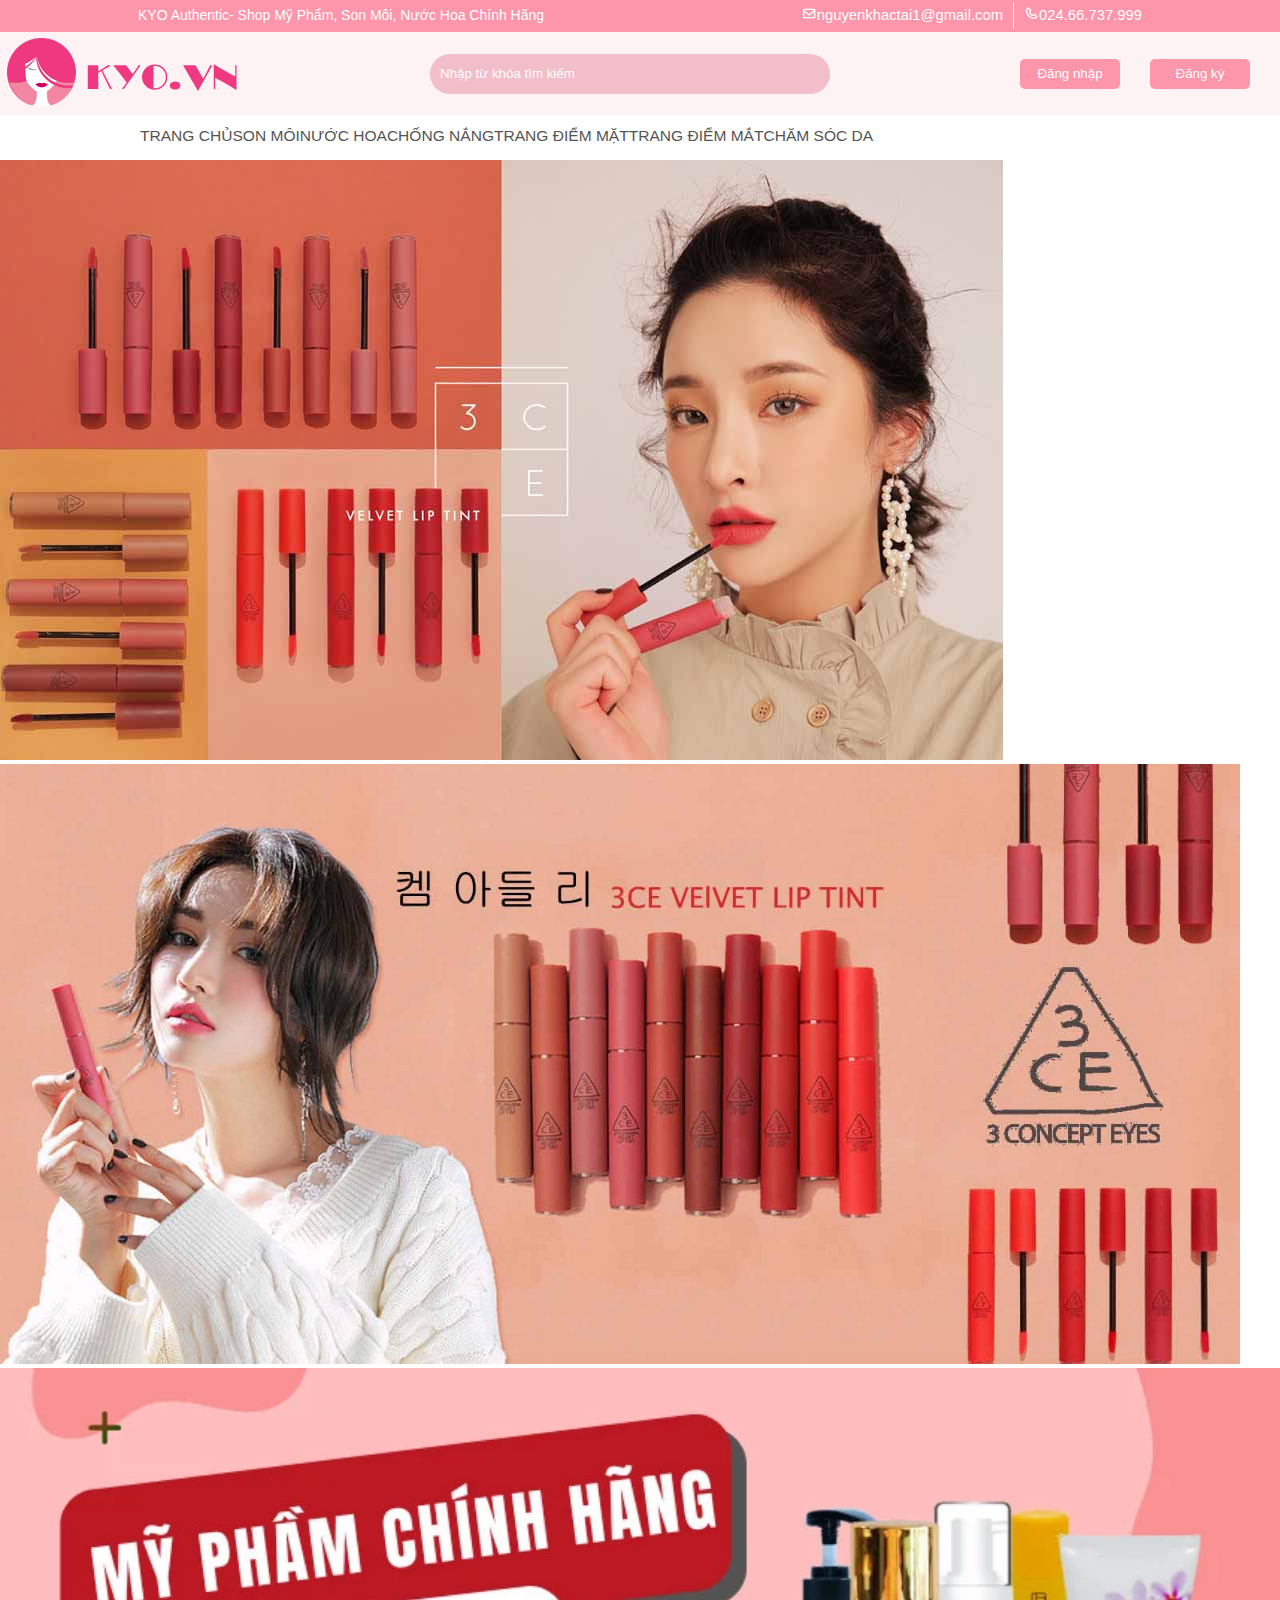
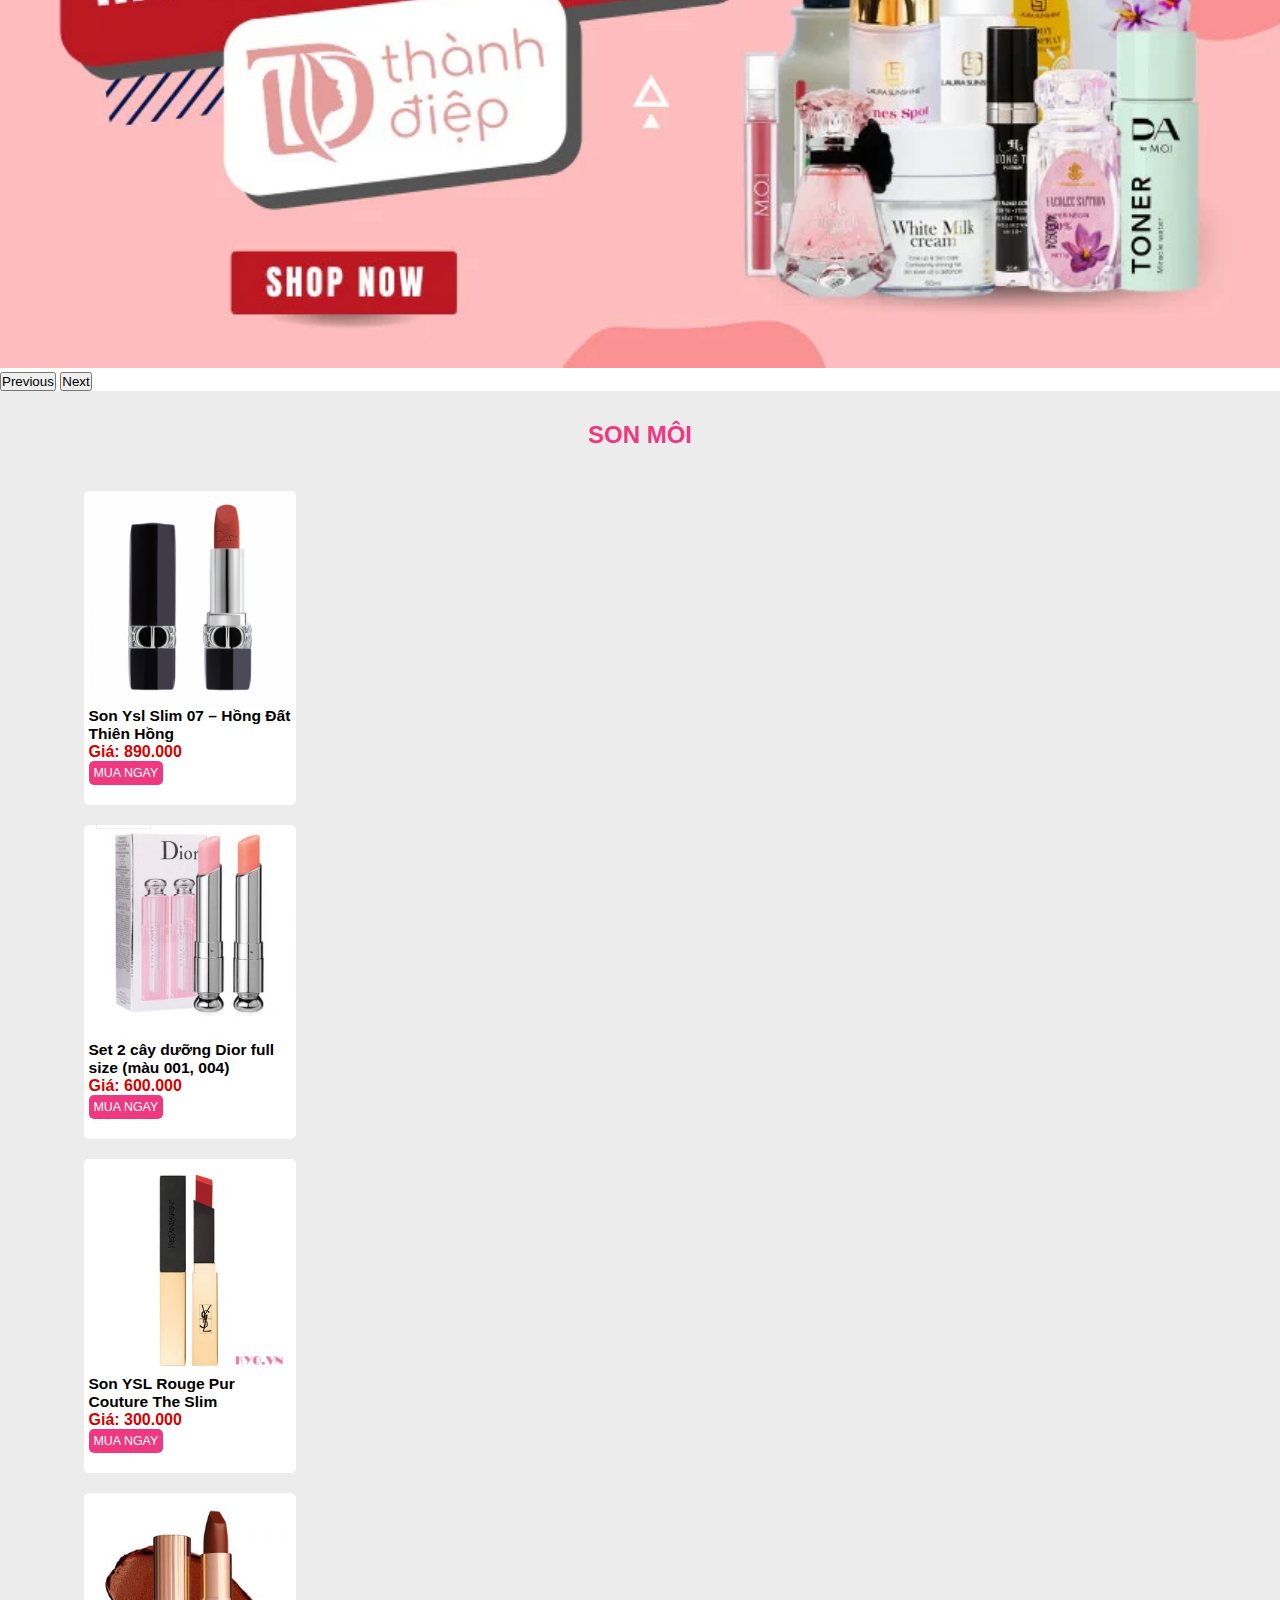
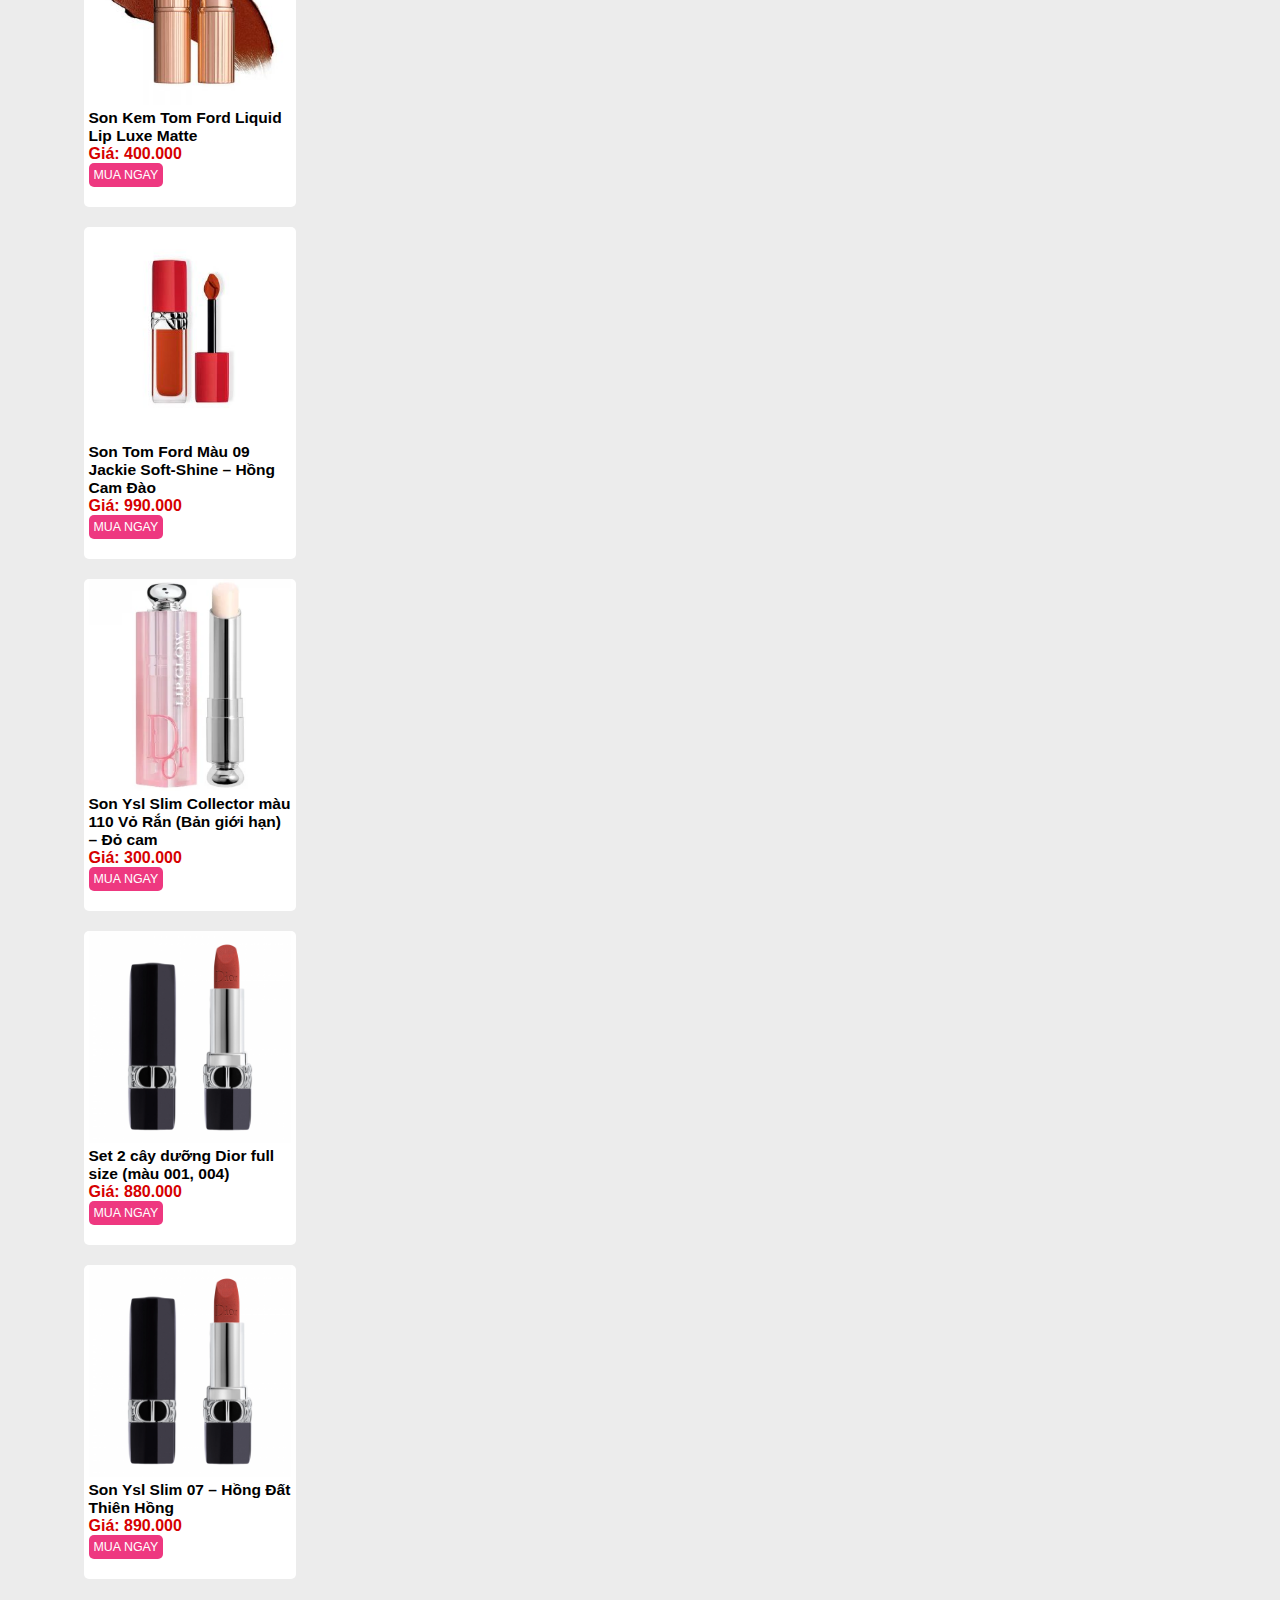
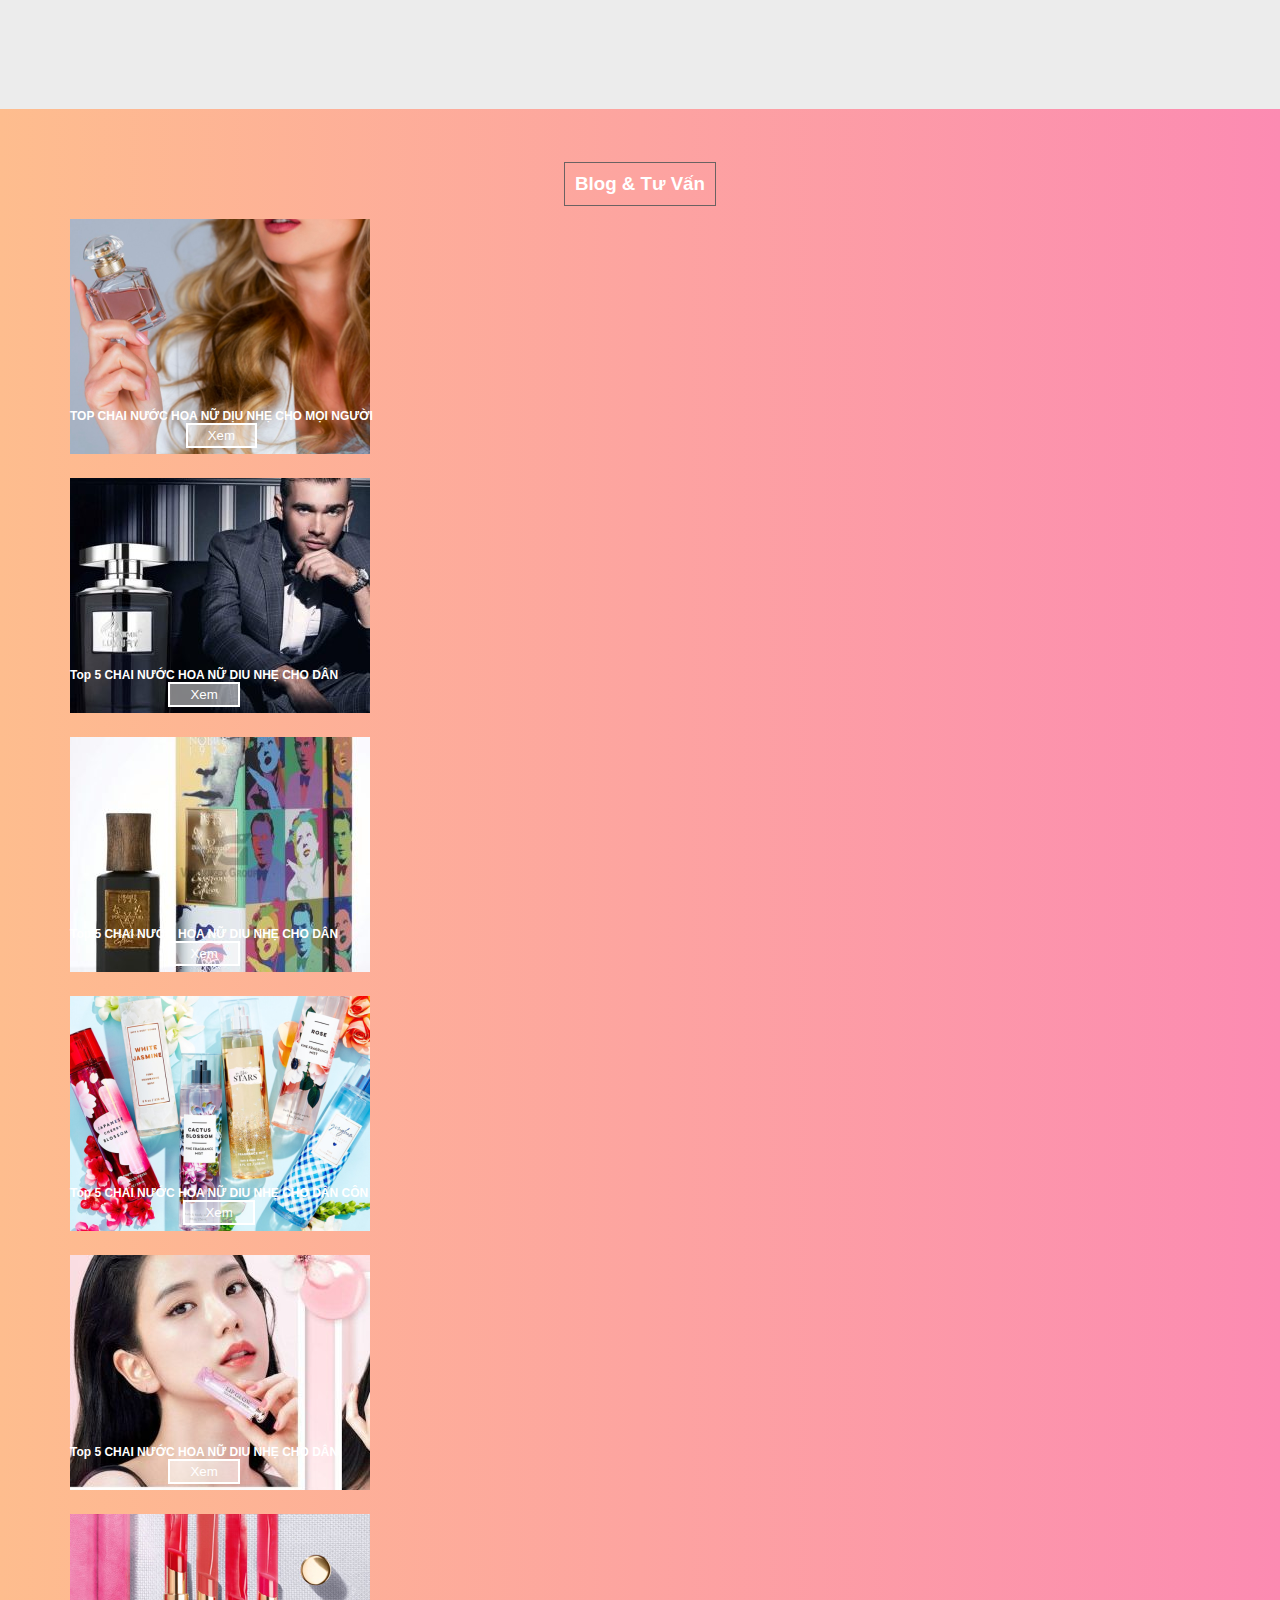
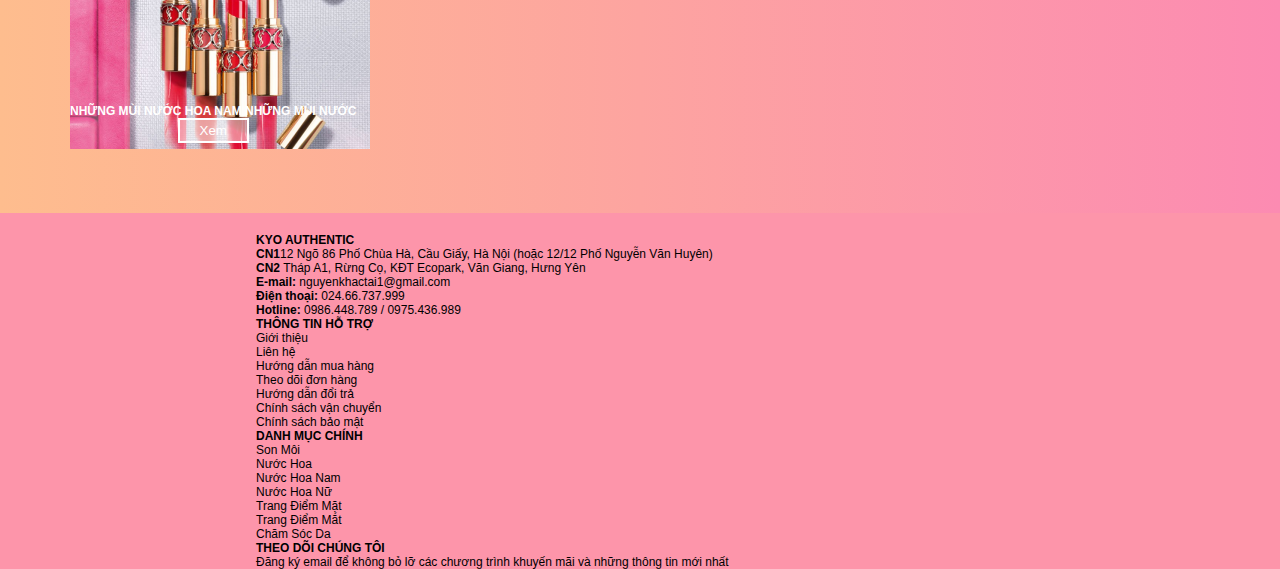
<file: index.html>
<!DOCTYPE html>
<html lang="en">
  <head>
    <meta charset="UTF-8" />
    <meta name="viewport" content="width=device-width, initial-scale=1.0" />
    <title>Home</title>
    <link
      href="https://cdn.jsdelivr.net/npm/bootstrap@5.3.0/dist/css/bootstrap.min.css"
      rel="stylesheet"
      integrity="sha384-9ndCyUaIbzAi2FUVXJi0CjmCapSmO7SnpJef0486qhLnuZ2cdeRhO02iuK6FUUVM"
      crossorigin="anonymous"
    />
    <script
      src="https://cdn.jsdelivr.net/npm/bootstrap@5.3.0/dist/js/bootstrap.bundle.min.js"
      integrity="sha384-geWF76RCwLtnZ8qwWowPQNguL3RmwHVBC9FhGdlKrxdiJJigb/j/68SIy3Te4Bkz"
      crossorigin="anonymous"
    ></script>
    <link
      rel="stylesheet"
      href="https://cdnjs.cloudflare.com/ajax/libs/font-awesome/6.4.0/css/all.min.css"
      integrity="sha512-iecdLmaskl7CVkqkXNQ/ZH/XLlvWZOJyj7Yy7tcenmpD1ypASozpmT/E0iPtmFIB46ZmdtAc9eNBvH0H/ZpiBw=="
      crossorigin="anonymous"
      referrerpolicy="no-referrer"
    />

    <link
      href="https://unpkg.com/boxicons@2.1.4/css/boxicons.min.css"
      rel="stylesheet"
    />
    <link rel="stylesheet" href="css/main.css" />
  </head>
  <body>
    <div class="wapper">
      <header class="header">
        <!-- top -->
        <div class="header-moving">
          <div class="header-wrapper-top">
            <div class="header-top">
              <div class="header-top__left">
                <p>KYO Authentic- Shop Mỹ Phẩm, Son Môi, Nước Hoa Chính Hãng</p>
              </div>
              <div class="header-top__right">
                <ul class="header-contact">
                  <li class="header-contact__email">
                    <a href="#">
                      <i class="bx bx-envelope"></i
                      ><span>nguyenkhactai1@gmail.com</span>
                    </a>
                  </li>
                  <li class="header-contact__phone">
                    <a href="#"
                      ><i class="bx bx-phone"></i><span>024.66.737.999</span></a
                    >
                  </li>
                </ul>
              </div>
            </div>
          </div>
          <!-- main -->
          <div class="header-wapper-main">
            <div class="container">
              <div class="header-main__left">
                <a href="/index.html"><img src="img/logo-kyo.png" alt="" /></a>
              </div>

              <div class="header-main__mid">
                <div class="input-search">
                  <input
                    type="text"
                    id="search-value"
                    placeholder="Nhập từ khóa tìm kiếm"
                  />
                  <i class="fa-solid fa-magnifying-glass fa-xl"></i>
                </div>
              </div>
              <div class="header-main__right">
                <div class="user-account">
                  <div class="account-username">
                    <a href="./html/profile-user.html"><p id="username"></p></a>
                  </div>

                  <div class="cart">
                    <a href="./html/cart.html"
                      ><i
                        class="bx bx-cart"
                        style="color: #fd95aa; font-size: 35px"
                      ></i
                    ></a>
                  </div>

                  <button class="login">
                    <a href="html/login.html">Đăng nhập</a>
                  </button>
                  <button class="register">
                    <a href="html/signup.html" id="signup">Đăng ký</a>
                  </button>
                  <div class="user-management">
                    <a href="./html/user-management.html"
                      ><i class="management fa-solid fa-house fa-xl"></i
                    ></a>
                  </div>
                  <div class="logout">
                    <a href=""
                      ><i
                        class="logout-user fa-solid fa-right-from-bracket fa-xl"
                      ></i
                    ></a>
                  </div>
                </div>
              </div>
            </div>
          </div>
          <!-- bottom -->
          <div class="header-wapper-bottom">
            <div class="header-bottom">
              <div class="container">
                <ul class="navbar">
                  <li>
                    <a href="/index.html"
                      ><i class="fa-solid fa-house"></i
                      ><span>TRANG CHỦ</span></a
                    >
                  </li>
                  <li><a href="#lipstick">SON MÔI</a></li>
                  <li><a href="#perfume">NƯỚC HOA</a></li>
                  <li><a href="#sunscreen">CHỐNG NẮNG</a></li>
                  <li><a href="#facemakeup">TRANG ĐIỂM MẶT</a></li>
                  <li><a href="#eyemakeup">TRANG ĐIỂM MẮT</a></li>
                  <li><a href="#skincare">CHĂM SÓC DA</a></li>
                </ul>
              </div>
            </div>
          </div>
        </div>
      </header>
      <main id="main">
        <!-- slider -->
        <section id="slider">
          <div class="slider">
            <div
              id="carouselExampleInterval"
              class="carousel slide"
              data-bs-ride="carousel"
            >
              <div class="carousel-inner">
                <div class="carousel-item active" data-bs-interval="1000">
                  <img src="img/slider-1.jpg" class="d-block w-100" alt="..." />
                </div>
                <div class="carousel-item" data-bs-interval="2000">
                  <img src="img/slider-2.jpg" class="d-block w-100" alt="..." />
                </div>
                <div class="carousel-item">
                  <img
                    src="img/slider-3.webp"
                    class="d-block w-100"
                    alt="..."
                  />
                </div>
              </div>
              <button
                class="carousel-control-prev"
                type="button"
                data-bs-target="#carouselExampleInterval"
                data-bs-slide="prev"
              >
                <span
                  class="carousel-control-prev-icon"
                  aria-hidden="true"
                ></span>
                <span class="visually-hidden">Previous</span>
              </button>
              <button
                class="carousel-control-next"
                type="button"
                data-bs-target="#carouselExampleInterval"
                data-bs-slide="next"
              >
                <span
                  class="carousel-control-next-icon"
                  aria-hidden="true"
                ></span>
                <span class="visually-hidden">Next</span>
              </button>
            </div>
          </div>
        </section>
        <!-- section son moi -->
        <div class="gap"></div>
        <section id="featured-products">
          <div class="section-content">
            <div class="section-main">
              <h2 class="product-title">
                <span id="lip">SON MÔI</span>
              </h2>
              <div class="content">
                <div class="container text-center">
                  <div class="row" id="products">
                    <div class="col-12 col-md-3">
                      <div class="product">
                        <div class="product-item">
                          <div class="product-top">
                            <a href="">
                              <img src="img/son-1.png" />
                            </a>
                          </div>
                          <div class="product-bot">
                            <div class="product-name">
                              Son Ysl Slim 07 – Hồng Đất Thiên Hồng
                            </div>
                            <div class="product-price">
                              <span>Giá: 890.000</span>
                            </div>
                            <button class="add-to-cart-button">
                              <a href="./html/cart.html">Mua ngay</a>
                            </button>
                          </div>
                        </div>
                      </div>
                    </div>
                    <div class="col-12 col-md-3">
                      <div class="product">
                        <div class="product-item">
                          <div class="product-top">
                            <a href="">
                              <img src="img/son-2.jpg" />
                            </a>
                          </div>
                          <div class="product-bot">
                            <div class="product-name">
                              Set 2 cây dưỡng Dior full size (màu 001, 004)
                            </div>
                            <div class="product-price">
                              <span>Giá: 600.000</span>
                            </div>
                            <button class="add-to-cart-button">Mua ngay</button>
                          </div>
                        </div>
                      </div>
                    </div>
                    <div class="col-12 col-md-3">
                      <div class="product">
                        <div class="product-item">
                          <div class="product-top">
                            <a href="">
                              <img src="img/son-3.jpg" />
                            </a>
                          </div>
                          <div class="product-bot">
                            <div class="product-name">
                              Son YSL Rouge Pur Couture The Slim
                            </div>
                            <div class="product-price">
                              <span>Giá: 300.000</span>
                            </div>
                            <button class="add-to-cart-button">Mua ngay</button>
                          </div>
                        </div>
                      </div>
                    </div>
                    <div class="col-12 col-md-3">
                      <div class="product">
                        <div class="product-item">
                          <div class="product-top">
                            <a href="">
                              <img src="img/son-5.jpeg" />
                            </a>
                          </div>
                          <div class="product-bot">
                            <div class="product-name">
                              Son Kem Tom Ford Liquid Lip Luxe Matte
                            </div>
                            <div class="product-price">
                              <span>Giá: 400.000</span>
                            </div>
                            <button class="add-to-cart-button">Mua ngay</button>
                          </div>
                        </div>
                      </div>
                    </div>
                    <div class="col-12 col-md-3">
                      <div class="product">
                        <div class="product-item">
                          <div class="product-top">
                            <a href="">
                              <img src="img/son-6.jpg" />
                            </a>
                          </div>
                          <div class="product-bot">
                            <div class="product-name">
                              Son Tom Ford Màu 09 Jackie Soft-Shine – Hồng Cam
                              Đào
                            </div>
                            <div class="product-price">
                              <span>Giá: 990.000</span>
                            </div>
                            <button class="add-to-cart-button">Mua ngay</button>
                          </div>
                        </div>
                      </div>
                    </div>
                    <div class="col-12 col-md-3">
                      <div class="product">
                        <div class="product-item">
                          <div class="product-top">
                            <a href="">
                              <img src="img/son-7.webp" />
                            </a>
                          </div>
                          <div class="product-bot">
                            <div class="product-name">
                              Son Ysl Slim Collector màu 110 Vỏ Rắn (Bản giới
                              hạn) – Đỏ cam
                            </div>
                            <div class="product-price">
                              <span>Giá: 300.000</span>
                            </div>
                            <button class="add-to-cart-button">Mua ngay</button>
                          </div>
                        </div>
                      </div>
                    </div>
                    <div class="col-12 col-md-3">
                      <div class="product">
                        <div class="product-item">
                          <div class="product-top">
                            <a href="">
                              <img src="img/son-1.png" />
                            </a>
                          </div>
                          <div class="product-bot">
                            <div class="product-name">
                              Set 2 cây dưỡng Dior full size (màu 001, 004)
                            </div>
                            <div class="product-price">
                              <span>Giá: 880.000</span>
                            </div>
                            <button class="add-to-cart-button">Mua ngay</button>
                          </div>
                        </div>
                      </div>
                    </div>
                    <div class="col-12 col-md-3">
                      <div class="product">
                        <div class="product-item">
                          <div class="product-top">
                            <a href="">
                              <img src="img/son-1.png" />
                            </a>
                          </div>
                          <div class="product-bot">
                            <div class="product-name">
                              Son Ysl Slim 07 – Hồng Đất Thiên Hồng
                            </div>
                            <div class="product-price">
                              <span>Giá: 890.000</span>
                            </div>
                            <button class="add-to-cart-button">Mua ngay</button>
                          </div>
                        </div>
                      </div>
                    </div>
                  </div>
                </div>
              </div>
            </div>
          </div>
        </section>
        <div class="gap"></div>
        <!-- section nuoc hoa -->
        <!-- <section>
          <div class="section-content">
            <div class="section-main">
              <h2 class="product-title">
                <span id="perfume">NƯỚC HOA</span>
              </h2>
              <div class="content">
                <div class="container text-center">
                  <div class="row" id="products" class="product-perfum">
                    <div class="col-12 col-md-3">
                      <div class="product">
                        <div class="product-item">
                          <div class="product-top">
                            <a href="">
                              <img src="img/son-1.png" />
                            </a>
                          </div>
                          <div class="product-bot">
                            <div class="product-name">
                              Son Ysl Slim 07 – Hồng Đất Thiên Hồng
                            </div>
                            <div class="product-price">
                              <span>Giá: 890.000</span>
                            </div>
                            <button class="add-to-cart-button">Mua ngay</button>
                          </div>
                        </div>
                      </div>
                    </div>
                    <div class="col-12 col-md-3">
                      <div class="product">
                        <div class="product-item">
                          <div class="product-top">
                            <a href="">
                              <img src="img/son-2.jpg" />
                            </a>
                          </div>
                          <div class="product-bot">
                            <div class="product-name">
                              Set 2 cây dưỡng Dior full size (màu 001, 004)
                            </div>
                            <div class="product-price">
                              <span>Giá: 600.000</span>
                            </div>
                            <button class="add-to-cart-button">Mua ngay</button>
                          </div>
                        </div>
                      </div>
                    </div>
                    <div class="col-12 col-md-3">
                      <div class="product">
                        <div class="product-item">
                          <div class="product-top">
                            <a href="">
                              <img src="img/son-3.jpg" />
                            </a>
                          </div>
                          <div class="product-bot">
                            <div class="product-name">
                              Son YSL Rouge Pur Couture The Slim
                            </div>
                            <div class="product-price">
                              <span>Giá: 300.000</span>
                            </div>
                            <button class="add-to-cart-button">Mua ngay</button>
                          </div>
                        </div>
                      </div>
                    </div>
                    <div class="col-12 col-md-3">
                      <div class="product">
                        <div class="product-item">
                          <div class="product-top">
                            <a href="">
                              <img src="img/son-5.jpeg" />
                            </a>
                          </div>
                          <div class="product-bot">
                            <div class="product-name">
                              Son Kem Tom Ford Liquid Lip Luxe Matte
                            </div>
                            <div class="product-price">
                              <span>Giá: 400.000</span>
                            </div>
                            <button class="add-to-cart-button">Mua ngay</button>
                          </div>
                        </div>
                      </div>
                    </div>
                    <div class="col-12 col-md-3">
                      <div class="product">
                        <div class="product-item">
                          <div class="product-top">
                            <a href="">
                              <img src="img/son-6.jpg" />
                            </a>
                          </div>
                          <div class="product-bot">
                            <div class="product-name">
                              Son Tom Ford Màu 09 Jackie Soft-Shine – Hồng Cam
                              Đào
                            </div>
                            <div class="product-price">
                              <span>Giá: 990.000</span>
                            </div>
                            <button class="add-to-cart-button">Mua ngay</button>
                          </div>
                        </div>
                      </div>
                    </div>
                    <div class="col-12 col-md-3">
                      <div class="product">
                        <div class="product-item">
                          <div class="product-top">
                            <a href="">
                              <img src="img/son-7.webp" />
                            </a>
                          </div>
                          <div class="product-bot">
                            <div class="product-name">
                              Son Ysl Slim Collector màu 110 Vỏ Rắn (Bản giới
                              hạn) – Đỏ cam
                            </div>
                            <div class="product-price">
                              <span>Giá: 300.000</span>
                            </div>
                            <button class="add-to-cart-button">Mua ngay</button>
                          </div>
                        </div>
                      </div>
                    </div>
                    <div class="col-12 col-md-3">
                      <div class="product">
                        <div class="product-item">
                          <div class="product-top">
                            <a href="">
                              <img src="img/son-1.png" />
                            </a>
                          </div>
                          <div class="product-bot">
                            <div class="product-name">
                              Set 2 cây dưỡng Dior full size (màu 001, 004)
                            </div>
                            <div class="product-price">
                              <span>Giá: 880.000</span>
                            </div>
                            <button class="add-to-cart-button">Mua ngay</button>
                          </div>
                        </div>
                      </div>
                    </div>
                    <div class="col-12 col-md-3">
                      <div class="product">
                        <div class="product-item">
                          <div class="product-top">
                            <a href="">
                              <img src="img/son-1.png" />
                            </a>
                          </div>
                          <div class="product-bot">
                            <div class="product-name">
                              Son Ysl Slim 07 – Hồng Đất Thiên Hồng
                            </div>
                            <div class="product-price">
                              <span>Giá: 890.000</span>
                            </div>
                            <button class="add-to-cart-button">Mua ngay</button>
                          </div>
                        </div>
                      </div>
                    </div>
                  </div>
                </div>
              </div>
            </div>
          </div>
        </section> -->
        <div class="gap"></div>
        <!-- sunscreen -->
        <!-- <section>
          <div class="section-content">
            <div class="section-main">
              <h2 class="product-title">
                <span id="sunscreen">KEM CHỐNG NẮNG</span>
              </h2>
              <div class="content">
                <div class="container text-center">
                  <div class="row" id="products">
                    <div class="col-12 col-md-3">
                      <div class="product">
                        <div class="product-item">
                          <div class="product-top">
                            <a href="">
                              <img src="img/son-1.png" />
                            </a>
                          </div>
                          <div class="product-bot">
                            <div class="product-name">
                              Son Ysl Slim 07 – Hồng Đất Thiên Hồng
                            </div>
                            <div class="product-price">
                              <span>Giá: 890.000</span>
                            </div>
                            <button class="add-to-cart-button">Mua ngay</button>
                          </div>
                        </div>
                      </div>
                    </div>
                    <div class="col-12 col-md-3">
                      <div class="product">
                        <div class="product-item">
                          <div class="product-top">
                            <a href="">
                              <img src="img/son-2.jpg" />
                            </a>
                          </div>
                          <div class="product-bot">
                            <div class="product-name">
                              Set 2 cây dưỡng Dior full size (màu 001, 004)
                            </div>
                            <div class="product-price">
                              <span>Giá: 600.000</span>
                            </div>
                            <button class="add-to-cart-button">Mua ngay</button>
                          </div>
                        </div>
                      </div>
                    </div>
                    <div class="col-12 col-md-3">
                      <div class="product">
                        <div class="product-item">
                          <div class="product-top">
                            <a href="">
                              <img src="img/son-3.jpg" />
                            </a>
                          </div>
                          <div class="product-bot">
                            <div class="product-name">
                              Son YSL Rouge Pur Couture The Slim
                            </div>
                            <div class="product-price">
                              <span>Giá: 300.000</span>
                            </div>
                            <button class="add-to-cart-button">Mua ngay</button>
                          </div>
                        </div>
                      </div>
                    </div>
                    <div class="col-12 col-md-3">
                      <div class="product">
                        <div class="product-item">
                          <div class="product-top">
                            <a href="">
                              <img src="img/son-5.jpeg" />
                            </a>
                          </div>
                          <div class="product-bot">
                            <div class="product-name">
                              Son Kem Tom Ford Liquid Lip Luxe Matte
                            </div>
                            <div class="product-price">
                              <span>Giá: 400.000</span>
                            </div>
                            <button class="add-to-cart-button">Mua ngay</button>
                          </div>
                        </div>
                      </div>
                    </div>
                    <div class="col-12 col-md-3">
                      <div class="product">
                        <div class="product-item">
                          <div class="product-top">
                            <a href="">
                              <img src="img/son-6.jpg" />
                            </a>
                          </div>
                          <div class="product-bot">
                            <div class="product-name">
                              Son Tom Ford Màu 09 Jackie Soft-Shine – Hồng Cam
                              Đào
                            </div>
                            <div class="product-price">
                              <span>Giá: 990.000</span>
                            </div>
                            <button class="add-to-cart-button">Mua ngay</button>
                          </div>
                        </div>
                      </div>
                    </div>
                    <div class="col-12 col-md-3">
                      <div class="product">
                        <div class="product-item">
                          <div class="product-top">
                            <a href="">
                              <img src="img/son-7.webp" />
                            </a>
                          </div>
                          <div class="product-bot">
                            <div class="product-name">
                              Son Ysl Slim Collector màu 110 Vỏ Rắn (Bản giới
                              hạn) – Đỏ cam
                            </div>
                            <div class="product-price">
                              <span>Giá: 300.000</span>
                            </div>
                            <button class="add-to-cart-button">Mua ngay</button>
                          </div>
                        </div>
                      </div>
                    </div>
                    <div class="col-12 col-md-3">
                      <div class="product">
                        <div class="product-item">
                          <div class="product-top">
                            <a href="">
                              <img src="img/son-1.png" />
                            </a>
                          </div>
                          <div class="product-bot">
                            <div class="product-name">
                              Set 2 cây dưỡng Dior full size (màu 001, 004)
                            </div>
                            <div class="product-price">
                              <span>Giá: 880.000</span>
                            </div>
                            <button class="add-to-cart-button">Mua ngay</button>
                          </div>
                        </div>
                      </div>
                    </div>
                    <div class="col-12 col-md-3">
                      <div class="product">
                        <div class="product-item">
                          <div class="product-top">
                            <a href="">
                              <img src="img/son-1.png" />
                            </a>
                          </div>
                          <div class="product-bot">
                            <div class="product-name">
                              Son Ysl Slim 07 – Hồng Đất Thiên Hồng
                            </div>
                            <div class="product-price">
                              <span>Giá: 890.000</span>
                            </div>
                            <button class="add-to-cart-button">Mua ngay</button>
                          </div>
                        </div>
                      </div>
                    </div>
                  </div>
                </div>
              </div>
            </div>
          </div>
        </section> -->
        <div class="gap"></div>
        <!-- face-makeup -->
        <!-- <section>
          <div class="section-content">
            <div class="section-main">
              <h2 class="product-title">
                <span id="face-makeup">TRANG ĐIỂM MẶT</span>
              </h2>
              <div class="content">
                <div class="container text-center">
                  <div class="row" id="products">
                    <div class="col-12 col-md-3">
                      <div class="product">
                        <div class="product-item">
                          <div class="product-top">
                            <a href="">
                              <img src="img/son-1.png" />
                            </a>
                          </div>
                          <div class="product-bot">
                            <div class="product-name">
                              Son Ysl Slim 07 – Hồng Đất Thiên Hồng
                            </div>
                            <div class="product-price">
                              <span>Giá: 890.000</span>
                            </div>
                            <button class="add-to-cart-button">Mua ngay</button>
                          </div>
                        </div>
                      </div>
                    </div>
                    <div class="col-12 col-md-3">
                      <div class="product">
                        <div class="product-item">
                          <div class="product-top">
                            <a href="">
                              <img src="img/son-2.jpg" />
                            </a>
                          </div>
                          <div class="product-bot">
                            <div class="product-name">
                              Set 2 cây dưỡng Dior full size (màu 001, 004)
                            </div>
                            <div class="product-price">
                              <span>Giá: 600.000</span>
                            </div>
                            <button class="add-to-cart-button">Mua ngay</button>
                          </div>
                        </div>
                      </div>
                    </div>
                    <div class="col-12 col-md-3">
                      <div class="product">
                        <div class="product-item">
                          <div class="product-top">
                            <a href="">
                              <img src="img/son-3.jpg" />
                            </a>
                          </div>
                          <div class="product-bot">
                            <div class="product-name">
                              Son YSL Rouge Pur Couture The Slim
                            </div>
                            <div class="product-price">
                              <span>Giá: 300.000</span>
                            </div>
                            <button class="add-to-cart-button">Mua ngay</button>
                          </div>
                        </div>
                      </div>
                    </div>
                    <div class="col-12 col-md-3">
                      <div class="product">
                        <div class="product-item">
                          <div class="product-top">
                            <a href="">
                              <img src="img/son-5.jpeg" />
                            </a>
                          </div>
                          <div class="product-bot">
                            <div class="product-name">
                              Son Kem Tom Ford Liquid Lip Luxe Matte
                            </div>
                            <div class="product-price">
                              <span>Giá: 400.000</span>
                            </div>
                            <button class="add-to-cart-button">Mua ngay</button>
                          </div>
                        </div>
                      </div>
                    </div>
                    <div class="col-12 col-md-3">
                      <div class="product">
                        <div class="product-item">
                          <div class="product-top">
                            <a href="">
                              <img src="img/son-6.jpg" />
                            </a>
                          </div>
                          <div class="product-bot">
                            <div class="product-name">
                              Son Tom Ford Màu 09 Jackie Soft-Shine – Hồng Cam
                              Đào
                            </div>
                            <div class="product-price">
                              <span>Giá: 990.000</span>
                            </div>
                            <button class="add-to-cart-button">Mua ngay</button>
                          </div>
                        </div>
                      </div>
                    </div>
                    <div class="col-12 col-md-3">
                      <div class="product">
                        <div class="product-item">
                          <div class="product-top">
                            <a href="">
                              <img src="img/son-7.webp" />
                            </a>
                          </div>
                          <div class="product-bot">
                            <div class="product-name">
                              Son Ysl Slim Collector màu 110 Vỏ Rắn (Bản giới
                              hạn) – Đỏ cam
                            </div>
                            <div class="product-price">
                              <span>Giá: 300.000</span>
                            </div>
                            <button class="add-to-cart-button">Mua ngay</button>
                          </div>
                        </div>
                      </div>
                    </div>
                    <div class="col-12 col-md-3">
                      <div class="product">
                        <div class="product-item">
                          <div class="product-top">
                            <a href="">
                              <img src="img/son-1.png" />
                            </a>
                          </div>
                          <div class="product-bot">
                            <div class="product-name">
                              Set 2 cây dưỡng Dior full size (màu 001, 004)
                            </div>
                            <div class="product-price">
                              <span>Giá: 880.000</span>
                            </div>
                            <button class="add-to-cart-button">Mua ngay</button>
                          </div>
                        </div>
                      </div>
                    </div>
                    <div class="col-12 col-md-3">
                      <div class="product">
                        <div class="product-item">
                          <div class="product-top">
                            <a href="">
                              <img src="img/son-1.png" />
                            </a>
                          </div>
                          <div class="product-bot">
                            <div class="product-name">
                              Son Ysl Slim 07 – Hồng Đất Thiên Hồng
                            </div>
                            <div class="product-price">
                              <span>Giá: 890.000</span>
                            </div>
                            <button class="add-to-cart-button">Mua ngay</button>
                          </div>
                        </div>
                      </div>
                    </div>
                  </div>
                </div>
              </div>
            </div>
          </div>
        </section> -->
        <div class="gap"></div>
        <!-- eye-makeup -->
        <!-- <section>
          <div class="section-content">
            <div class="section-main">
              <h2 class="product-title">
                <span id="eye-makeup">TRANG ĐIỂM MẮT</span>
              </h2>
              <div class="content">
                <div class="container text-center">
                  <div class="row" id="products">
                    <div class="col-12 col-md-3">
                      <div class="product">
                        <div class="product-item">
                          <div class="product-top">
                            <a href="">
                              <img src="img/son-1.png" />
                            </a>
                          </div>
                          <div class="product-bot">
                            <div class="product-name">
                              Son Ysl Slim 07 – Hồng Đất Thiên Hồng
                            </div>
                            <div class="product-price">
                              <span>Giá: 890.000</span>
                            </div>
                            <button class="add-to-cart-button">Mua ngay</button>
                          </div>
                        </div>
                      </div>
                    </div>
                    <div class="col-12 col-md-3">
                      <div class="product">
                        <div class="product-item">
                          <div class="product-top">
                            <a href="">
                              <img src="img/son-2.jpg" />
                            </a>
                          </div>
                          <div class="product-bot">
                            <div class="product-name">
                              Set 2 cây dưỡng Dior full size (màu 001, 004)
                            </div>
                            <div class="product-price">
                              <span>Giá: 600.000</span>
                            </div>
                            <button class="add-to-cart-button">Mua ngay</button>
                          </div>
                        </div>
                      </div>
                    </div>
                    <div class="col-12 col-md-3">
                      <div class="product">
                        <div class="product-item">
                          <div class="product-top">
                            <a href="">
                              <img src="img/son-3.jpg" />
                            </a>
                          </div>
                          <div class="product-bot">
                            <div class="product-name">
                              Son YSL Rouge Pur Couture The Slim
                            </div>
                            <div class="product-price">
                              <span>Giá: 300.000</span>
                            </div>
                            <button class="add-to-cart-button">Mua ngay</button>
                          </div>
                        </div>
                      </div>
                    </div>
                    <div class="col-12 col-md-3">
                      <div class="product">
                        <div class="product-item">
                          <div class="product-top">
                            <a href="">
                              <img src="img/son-5.jpeg" />
                            </a>
                          </div>
                          <div class="product-bot">
                            <div class="product-name">
                              Son Kem Tom Ford Liquid Lip Luxe Matte
                            </div>
                            <div class="product-price">
                              <span>Giá: 400.000</span>
                            </div>
                            <button class="add-to-cart-button">Mua ngay</button>
                          </div>
                        </div>
                      </div>
                    </div>
                    <div class="col-12 col-md-3">
                      <div class="product">
                        <div class="product-item">
                          <div class="product-top">
                            <a href="">
                              <img src="img/son-6.jpg" />
                            </a>
                          </div>
                          <div class="product-bot">
                            <div class="product-name">
                              Son Tom Ford Màu 09 Jackie Soft-Shine – Hồng Cam
                              Đào
                            </div>
                            <div class="product-price">
                              <span>Giá: 990.000</span>
                            </div>
                            <button class="add-to-cart-button">Mua ngay</button>
                          </div>
                        </div>
                      </div>
                    </div>
                    <div class="col-12 col-md-3">
                      <div class="product">
                        <div class="product-item">
                          <div class="product-top">
                            <a href="">
                              <img src="img/son-7.webp" />
                            </a>
                          </div>
                          <div class="product-bot">
                            <div class="product-name">
                              Son Ysl Slim Collector màu 110 Vỏ Rắn (Bản giới
                              hạn) – Đỏ cam
                            </div>
                            <div class="product-price">
                              <span>Giá: 300.000</span>
                            </div>
                            <button class="add-to-cart-button">Mua ngay</button>
                          </div>
                        </div>
                      </div>
                    </div>
                    <div class="col-12 col-md-3">
                      <div class="product">
                        <div class="product-item">
                          <div class="product-top">
                            <a href="">
                              <img src="img/son-1.png" />
                            </a>
                          </div>
                          <div class="product-bot">
                            <div class="product-name">
                              Set 2 cây dưỡng Dior full size (màu 001, 004)
                            </div>
                            <div class="product-price">
                              <span>Giá: 880.000</span>
                            </div>
                            <button class="add-to-cart-button">Mua ngay</button>
                          </div>
                        </div>
                      </div>
                    </div>
                    <div class="col-12 col-md-3">
                      <div class="product">
                        <div class="product-item">
                          <div class="product-top">
                            <a href="">
                              <img src="img/son-1.png" />
                            </a>
                          </div>
                          <div class="product-bot">
                            <div class="product-name">
                              Son Ysl Slim 07 – Hồng Đất Thiên Hồng
                            </div>
                            <div class="product-price">
                              <span>Giá: 890.000</span>
                            </div>
                            <button class="add-to-cart-button">Mua ngay</button>
                          </div>
                        </div>
                      </div>
                    </div>
                  </div>
                </div>
              </div>
            </div>
          </div>
        </section> -->
        <!-- <section>
          <div class="section-content">
            <div class="section-main">
              <h2 class="product-title">
                <span id="skincare">CHĂM SÓC DA</span>
              </h2>
              <div class="content">
                <div class="container text-center">
                  <div class="row" id="products">
                    <div class="col-12 col-md-3">
                      <div class="product">
                        <div class="product-item">
                          <div class="product-top">
                            <a href="">
                              <img src="img/son-1.png" />
                            </a>
                          </div>
                          <div class="product-bot">
                            <div class="product-name">
                              Son Ysl Slim 07 – Hồng Đất Thiên Hồng
                            </div>
                            <div class="product-price">
                              <span>Giá: 890.000</span>
                            </div>
                            <button class="add-to-cart-button">Mua ngay</button>
                          </div>
                        </div>
                      </div>
                    </div>
                    <div class="col-12 col-md-3">
                      <div class="product">
                        <div class="product-item">
                          <div class="product-top">
                            <a href="">
                              <img src="img/son-2.jpg" />
                            </a>
                          </div>
                          <div class="product-bot">
                            <div class="product-name">
                              Set 2 cây dưỡng Dior full size (màu 001, 004)
                            </div>
                            <div class="product-price">
                              <span>Giá: 600.000</span>
                            </div>
                            <button class="add-to-cart-button">Mua ngay</button>
                          </div>
                        </div>
                      </div>
                    </div>
                    <div class="col-12 col-md-3">
                      <div class="product">
                        <div class="product-item">
                          <div class="product-top">
                            <a href="">
                              <img src="img/son-3.jpg" />
                            </a>
                          </div>
                          <div class="product-bot">
                            <div class="product-name">
                              Son YSL Rouge Pur Couture The Slim
                            </div>
                            <div class="product-price">
                              <span>Giá: 300.000</span>
                            </div>
                            <button class="add-to-cart-button">Mua ngay</button>
                          </div>
                        </div>
                      </div>
                    </div>
                    <div class="col-12 col-md-3">
                      <div class="product">
                        <div class="product-item">
                          <div class="product-top">
                            <a href="">
                              <img src="img/son-5.jpeg" />
                            </a>
                          </div>
                          <div class="product-bot">
                            <div class="product-name">
                              Son Kem Tom Ford Liquid Lip Luxe Matte
                            </div>
                            <div class="product-price">
                              <span>Giá: 400.000</span>
                            </div>
                            <button class="add-to-cart-button">Mua ngay</button>
                          </div>
                        </div>
                      </div>
                    </div>
                    <div class="col-12 col-md-3">
                      <div class="product">
                        <div class="product-item">
                          <div class="product-top">
                            <a href="">
                              <img src="img/son-6.jpg" />
                            </a>
                          </div>
                          <div class="product-bot">
                            <div class="product-name">
                              Son Tom Ford Màu 09 Jackie Soft-Shine – Hồng Cam
                              Đào
                            </div>
                            <div class="product-price">
                              <span>Giá: 990.000</span>
                            </div>
                            <button class="add-to-cart-button">Mua ngay</button>
                          </div>
                        </div>
                      </div>
                    </div>
                    <div class="col-12 col-md-3">
                      <div class="product">
                        <div class="product-item">
                          <div class="product-top">
                            <a href="">
                              <img src="img/son-7.webp" />
                            </a>
                          </div>
                          <div class="product-bot">
                            <div class="product-name">
                              Son Ysl Slim Collector màu 110 Vỏ Rắn (Bản giới
                              hạn) – Đỏ cam
                            </div>
                            <div class="product-price">
                              <span>Giá: 300.000</span>
                            </div>
                            <button class="add-to-cart-button">Mua ngay</button>
                          </div>
                        </div>
                      </div>
                    </div>
                    <div class="col-12 col-md-3">
                      <div class="product">
                        <div class="product-item">
                          <div class="product-top">
                            <a href="">
                              <img src="img/son-1.png" />
                            </a>
                          </div>
                          <div class="product-bot">
                            <div class="product-name">
                              Set 2 cây dưỡng Dior full size (màu 001, 004)
                            </div>
                            <div class="product-price">
                              <span>Giá: 880.000</span>
                            </div>
                            <button class="add-to-cart-button">Mua ngay</button>
                          </div>
                        </div>
                      </div>
                    </div>
                    <div class="col-12 col-md-3">
                      <div class="product">
                        <div class="product-item">
                          <div class="product-top">
                            <a href="">
                              <img src="img/son-1.png" />
                            </a>
                          </div>
                          <div class="product-bot">
                            <div class="product-name">
                              Son Ysl Slim 07 – Hồng Đất Thiên Hồng
                            </div>
                            <div class="product-price">
                              <span>Giá: 890.000</span>
                            </div>
                            <button class="add-to-cart-button">Mua ngay</button>
                          </div>
                        </div>
                      </div>
                    </div>
                  </div>
                </div>
              </div>
            </div>
          </div>
        </section> -->
        <section id="section-blog">
          <div class="blog">
            <div class="blog-content">
              <div class="title">
                <h3 class="title-content">
                  <span>Blog & Tư Vấn</span>
                </h3>
              </div>

              <div class="blog-main">
                <div class="row">
                  <div class="col-md-4">
                    <div class="img-blog">
                      <img src="img/blog1.png" alt="" />
                      <div class="img-blog__content">
                        <p>TOP CHAI NƯỚC HOA NỮ DỊU NHẸ CHO MỌI NGƯỜI</p>
                        <button>Xem</button>
                      </div>
                    </div>
                  </div>
                  <div class="col-md-4">
                    <div class="img-blog">
                      <img src="img/blog-2.jpg" alt="" />
                      <div class="img-blog__content">
                        <p>Top 5 CHAI NƯỚC HOA NỮ DIU NHẸ CHO DÂN</p>
                        <button>Xem</button>
                      </div>
                    </div>
                  </div>
                  <div class="col-md-4">
                    <div class="img-blog">
                      <img src="img/blog-3.jpg" alt="" />
                      <div class="img-blog__content">
                        <p>Top 5 CHAI NƯỚC HOA NỮ DIU NHẸ CHO DÂN</p>
                        <button>Xem</button>
                      </div>
                    </div>
                  </div>
                  <div class="col-md-4">
                    <div class="img-blog">
                      <img src="img/blog-4.png" alt="" />
                      <div class="img-blog__content">
                        <p>Top 5 CHAI NƯỚC HOA NỮ DIU NHẸ CHO DÂN CÔN</p>
                        <button>Xem</button>
                      </div>
                    </div>
                  </div>
                  <div class="col-md-4">
                    <div class="img-blog">
                      <img src="img/blog-5.jpg" alt="" />
                      <div class="img-blog__content">
                        <p>Top 5 CHAI NƯỚC HOA NỮ DIU NHẸ CHO DÂN</p>
                        <button>Xem</button>
                      </div>
                    </div>
                  </div>
                  <div class="col-md-4">
                    <div class="img-blog">
                      <img src="img/blog-6.png" alt="" />
                      <div class="img-blog__content">
                        <p>NHỮNG MÙI NƯỚC HOA NAM NHỮNG MÙI NƯỚC</p>
                        <button>Xem</button>
                      </div>
                    </div>
                  </div>
                </div>
              </div>
            </div>
          </div>
        </section>
      </main>
    </div>

    <footer id="footer">
      <div class="gap-footer"></div>
      <div class="row row-mall">
        <div class="col medium-3 small-12 large-3">
          <div class="col-inner">
            <p><strong>KYO AUTHENTIC</strong></p>
            <div class="text-footer">
              <p>
                <strong>CN1</strong
                ><span
                  >12 Ngõ 86 Phố Chùa Hà, Cầu Giấy, Hà Nội (hoặc 12/12 Phố
                  Nguyễn Văn Huyên)</span
                >
              </p>
              <p>
                <strong>CN2</strong
                ><span>
                  Tháp A1, Rừng Cọ, KĐT Ecopark, Văn Giang, Hưng Yên</span
                >
              </p>

              <p>
                <strong>E-mail: </strong><span>nguyenkhactai1@gmail.com</span>
              </p>
              <p><strong>Điện thoại: </strong><span>024.66.737.999</span></p>
              <p>
                <strong>Hotline: </strong
                ><span>0986.448.789 / 0975.436.989</span>
              </p>
            </div>
          </div>
        </div>
        <div class="col medium-3 small-12 large-3">
          <div class="col-inner">
            <p><strong>THÔNG TIN HỖ TRỢ</strong></p>
            <div class="text-footer">
              <p>
                <span>Giới thiệu</span>
              </p>
              <p>
                <span>Liên hệ</span>
              </p>
              <p>
                <span>Hướng dẫn mua hàng</span>
              </p>
              <p>
                <span>Theo dõi đơn hàng</span>
              </p>
              <p>
                <span>Hướng dẫn đổi trả</span>
              </p>
              <p>
                <span>Chính sách vận chuyển</span>
              </p>
              <p>
                <span>Chính sách bảo mật</span>
              </p>
            </div>
          </div>
        </div>
        <div class="col medium-3 small-12 large-3">
          <div class="col-inner">
            <p><strong>DANH MỤC CHÍNH</strong></p>
            <div class="text-footer">
              <p>
                <span>Son Môi</span>
              </p>
              <p>
                <span>Nước Hoa</span>
              </p>
              <p>
                <span>Nước Hoa Nam</span>
              </p>
              <p>
                <span>Nước Hoa Nữ</span>
              </p>
              <p>
                <span>Trang Điểm Mặt</span>
              </p>
              <p>
                <span>Trang Điểm Mắt</span>
              </p>
              <p>
                <span>Chăm Sóc Da</span>
              </p>
            </div>
          </div>
        </div>
        <div class="col medium-3 small-12 large-3">
          <div class="col-inner">
            <p><strong>THEO DÕI CHÚNG TÔI</strong></p>
            <div class="text-footer">
              <p>
                <span
                  >Đăng ký email để không bỏ lỡ các chương trình khuyến mãi và
                  những thông tin mới nhất</span
                >
              </p>
              <div class="social-media-footer">
                <i class="fa-brands fa-facebook fa-2xl"></i>
                <i class="fa-brands fa-square-instagram fa-2xl"></i>
                <i class="fa-solid fa-envelope fa-2xl"></i>
                <i class="fa-brands fa-linkedin fa-2xl"></i>
                <i class="fa-brands fa-youtube fa-2xl"></i>
              </div>
            </div>
          </div>
        </div>
      </div>
    </footer>
    <script src="./js/database.js"></script>
    <script src="./js/header.js"></script>
    <script src="index.js"></script>
  </body>
</html>
</file>
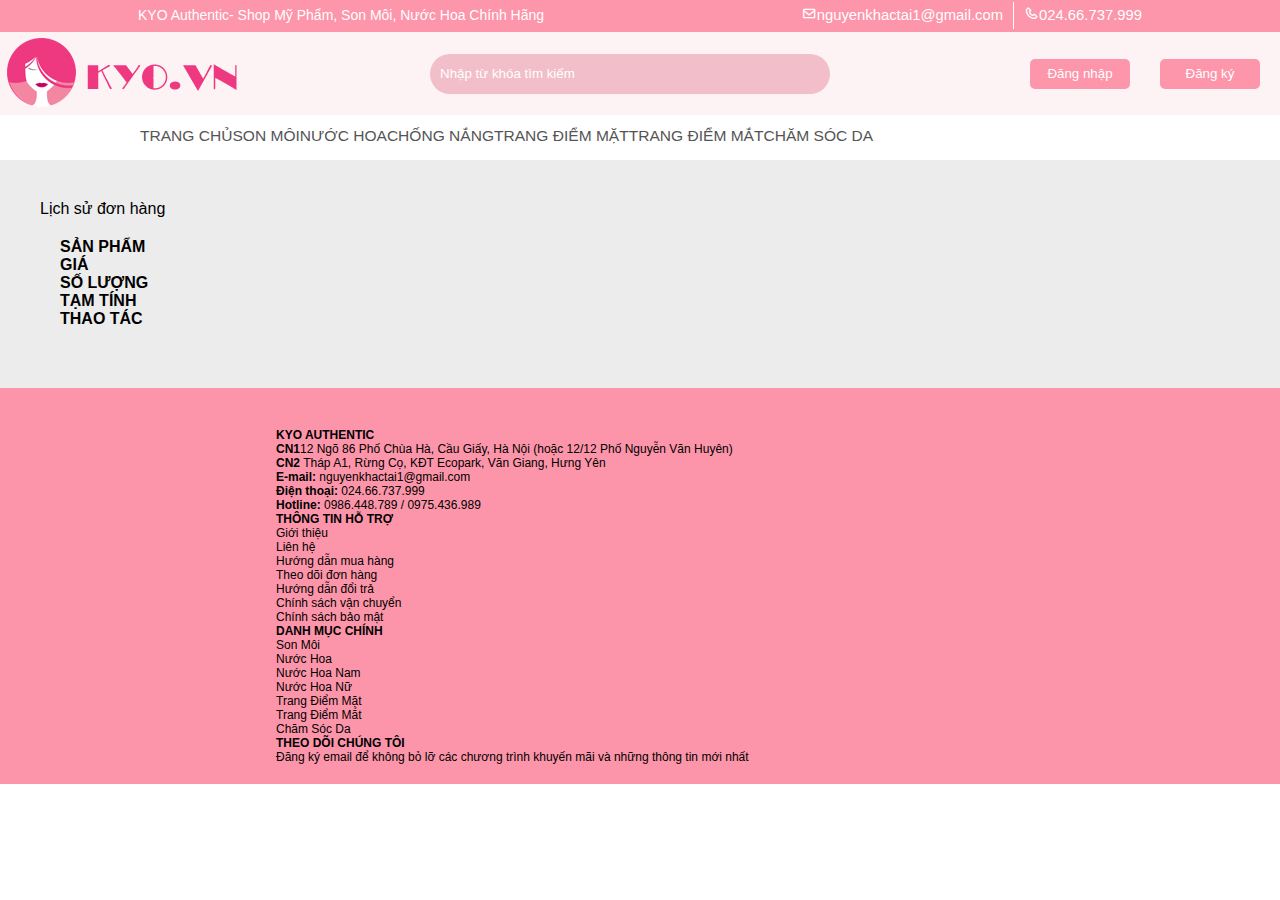
<file: html/cart.html>
<!DOCTYPE html>
<html lang="en">
  <head>
    <meta charset="UTF-8" />
    <meta name="viewport" content="width=device-width, initial-scale=1.0" />
    <title>Giỏ hàng</title>
    <link
      href="https://cdn.jsdelivr.net/npm/bootstrap@5.3.0/dist/css/bootstrap.min.css"
      rel="stylesheet"
      integrity="sha384-9ndCyUaIbzAi2FUVXJi0CjmCapSmO7SnpJef0486qhLnuZ2cdeRhO02iuK6FUUVM"
      crossorigin="anonymous"
    />
    <script
      src="https://cdn.jsdelivr.net/npm/bootstrap@5.3.0/dist/js/bootstrap.bundle.min.js"
      integrity="sha384-geWF76RCwLtnZ8qwWowPQNguL3RmwHVBC9FhGdlKrxdiJJigb/j/68SIy3Te4Bkz"
      crossorigin="anonymous"
    ></script>
    <link
      rel="stylesheet"
      href="https://cdnjs.cloudflare.com/ajax/libs/font-awesome/6.4.0/css/all.min.css"
      integrity="sha512-iecdLmaskl7CVkqkXNQ/ZH/XLlvWZOJyj7Yy7tcenmpD1ypASozpmT/E0iPtmFIB46ZmdtAc9eNBvH0H/ZpiBw=="
      crossorigin="anonymous"
      referrerpolicy="no-referrer"
    />
    <link
      href="https://unpkg.com/boxicons@2.1.4/css/boxicons.min.css"
      rel="stylesheet"
    />
    <link rel="stylesheet" href="../css/main.css" />
    <link rel="stylesheet" href="../css/cart.css" />
    <link rel="stylesheet" href="../css/history-order-user.css" />
  </head>
  <body>
    <div class="wapper">
      <header class="header">
        <!-- top -->
        <div class="header-wrapper-top">
          <div class="header-top">
            <div class="header-top__left">
              <p>KYO Authentic- Shop Mỹ Phẩm, Son Môi, Nước Hoa Chính Hãng</p>
            </div>
            <div class="header-top__right">
              <ul class="header-contact">
                <li class="header-contact__email">
                  <a href="#">
                    <i class="bx bx-envelope"></i
                    ><span>nguyenkhactai1@gmail.com</span>
                  </a>
                </li>
                <li class="header-contact__phone">
                  <a href="#"
                    ><i class="bx bx-phone"></i><span>024.66.737.999</span></a
                  >
                </li>
              </ul>
            </div>
          </div>
        </div>
        <!-- main -->

        <div class="header-wapper-main">
          <div class="container">
            <div class="header-main__left">
              <a href="../index.html"
                ><img src="../img/logo-kyo.png" alt=""
              /></a>
            </div>

            <div class="header-main__mid">
              <div class="input-search">
                <input type="text" id="" placeholder="Nhập từ khóa tìm kiếm" />
                <i class="fa-solid fa-magnifying-glass fa-xl"></i>
              </div>
            </div>
            <div class="header-main__right">
              <div class="user-account">
                <div class="user-management">
                  <a href="./html/user-management.html"
                    ><i class="management fa-solid fa-house fa-xl"></i
                  ></a>
                </div>
                <div class="account-username">
                  <p id="username"></p>
                </div>
                <div class="cart">
                  <a href="./html/cart.html"
                    ><i
                      class="bx bx-cart"
                      style="color: #fd95aa; font-size: 35px"
                    ></i
                  ></a>
                </div>
                <button class="login">
                  <a href="./login.html">Đăng nhập</a>
                </button>
                <button class="register">
                  <a href="./signup.html" id="signup">Đăng ký</a>
                </button>
                <div class="logout">
                  <a href=""
                    ><i
                      class="logout-user fa-solid fa-right-from-bracket fa-xl"
                    ></i
                  ></a>
                </div>
              </div>
            </div>
          </div>
        </div>
        <!-- bottom -->
        <div class="header-wapper-bottom">
          <div class="header-bottom">
            <div class="container">
              <ul class="navbar">
                <li>
                  <a href="#"
                    ><i class="fa-solid fa-house"></i><span>TRANG CHỦ</span></a
                  >
                </li>
                <li><a href="">SON MÔI</a></li>
                <li><a href="">NƯỚC HOA</a></li>
                <li><a href="">CHỐNG NẮNG</a></li>
                <li><a href="">TRANG ĐIỂM MẶT</a></li>
                <li><a href="">TRANG ĐIỂM MẮT</a></li>
                <li><a href="">CHĂM SÓC DA</a></li>
              </ul>
            </div>
          </div>
        </div>
      </header>

      <main id="main">
        <p class="historyOrder" id="history">Lịch sử đơn hàng</p>
        <table class="table-history toggle-table">
          <thead>
            <tr>
              <th>ID</th>
              <th>Ngày đặt hàng</th>
              <th>Dự kiến giao hàng</th>
              <th>Trạng thái</th>
              <th>Tổng tiền</th>
            </tr>
          </thead>
          <tbody></tbody>
        </table>
        <div class="container container-cart">
          <div class="cart-item">
            <div class="row">
              <div class="col-4"><strong>SẢN PHẨM</strong></div>
              <div class="col-2"><strong>GIÁ</strong></div>
              <div class="col-2"><strong>SỐ LƯỢNG</strong></div>
              <div class="col-2"><strong>TẠM TÍNH</strong></div>
              <div class="col-2"><strong>THAO TÁC</strong></div>
            </div>
            <div id="printOrder"></div>
          </div>
          <!--  -->
          <div class="cart-sidebar"></div>
          <!-- kjkj -->
        </div>
      </main>
    </div>
    <footer id="footer">
      <div class="gap-footer"></div>
      <div class="row row-mall">
        <div class="col medium-3 small-12 large-3">
          <div class="col-inner">
            <p><strong>KYO AUTHENTIC</strong></p>
            <div class="text-footer">
              <p>
                <strong>CN1</strong
                ><span
                  >12 Ngõ 86 Phố Chùa Hà, Cầu Giấy, Hà Nội (hoặc 12/12 Phố
                  Nguyễn Văn Huyên)</span
                >
              </p>
              <p>
                <strong>CN2</strong
                ><span>
                  Tháp A1, Rừng Cọ, KĐT Ecopark, Văn Giang, Hưng Yên</span
                >
              </p>

              <p>
                <strong>E-mail: </strong><span>nguyenkhactai1@gmail.com</span>
              </p>
              <p><strong>Điện thoại: </strong><span>024.66.737.999</span></p>
              <p>
                <strong>Hotline: </strong
                ><span>0986.448.789 / 0975.436.989</span>
              </p>
            </div>
          </div>
        </div>
        <div class="col medium-3 small-12 large-3">
          <div class="col-inner">
            <p><strong>THÔNG TIN HỖ TRỢ</strong></p>
            <div class="text-footer">
              <p>
                <span>Giới thiệu</span>
              </p>
              <p>
                <span>Liên hệ</span>
              </p>
              <p>
                <span>Hướng dẫn mua hàng</span>
              </p>
              <p>
                <span>Theo dõi đơn hàng</span>
              </p>
              <p>
                <span>Hướng dẫn đổi trả</span>
              </p>
              <p>
                <span>Chính sách vận chuyển</span>
              </p>
              <p>
                <span>Chính sách bảo mật</span>
              </p>
            </div>
          </div>
        </div>
        <div class="col medium-3 small-12 large-3">
          <div class="col-inner">
            <p><strong>DANH MỤC CHÍNH</strong></p>
            <div class="text-footer">
              <p>
                <span>Son Môi</span>
              </p>
              <p>
                <span>Nước Hoa</span>
              </p>
              <p>
                <span>Nước Hoa Nam</span>
              </p>
              <p>
                <span>Nước Hoa Nữ</span>
              </p>
              <p>
                <span>Trang Điểm Mặt</span>
              </p>
              <p>
                <span>Trang Điểm Mắt</span>
              </p>
              <p>
                <span>Chăm Sóc Da</span>
              </p>
            </div>
          </div>
        </div>
        <div class="col medium-3 small-12 large-3">
          <div class="col-inner">
            <p><strong>THEO DÕI CHÚNG TÔI</strong></p>
            <div class="text-footer">
              <p>
                <span
                  >Đăng ký email để không bỏ lỡ các chương trình khuyến mãi và
                  những thông tin mới nhất</span
                >
              </p>
              <div class="social-media-footer">
                <i class="fa-brands fa-facebook fa-2xl"></i>
                <i class="fa-brands fa-square-instagram fa-2xl"></i>
                <i class="fa-solid fa-envelope fa-2xl"></i>
                <i class="fa-brands fa-linkedin fa-2xl"></i>
                <i class="fa-brands fa-youtube fa-2xl"></i>
              </div>
            </div>
          </div>
        </div>
      </div>
    </footer>
    <script src="../js/header.js"></script>
    <script src="../js/cart.js"></script>
    <script src="../js/history-order-user.js"></script>
  </body>
</html>
</file>
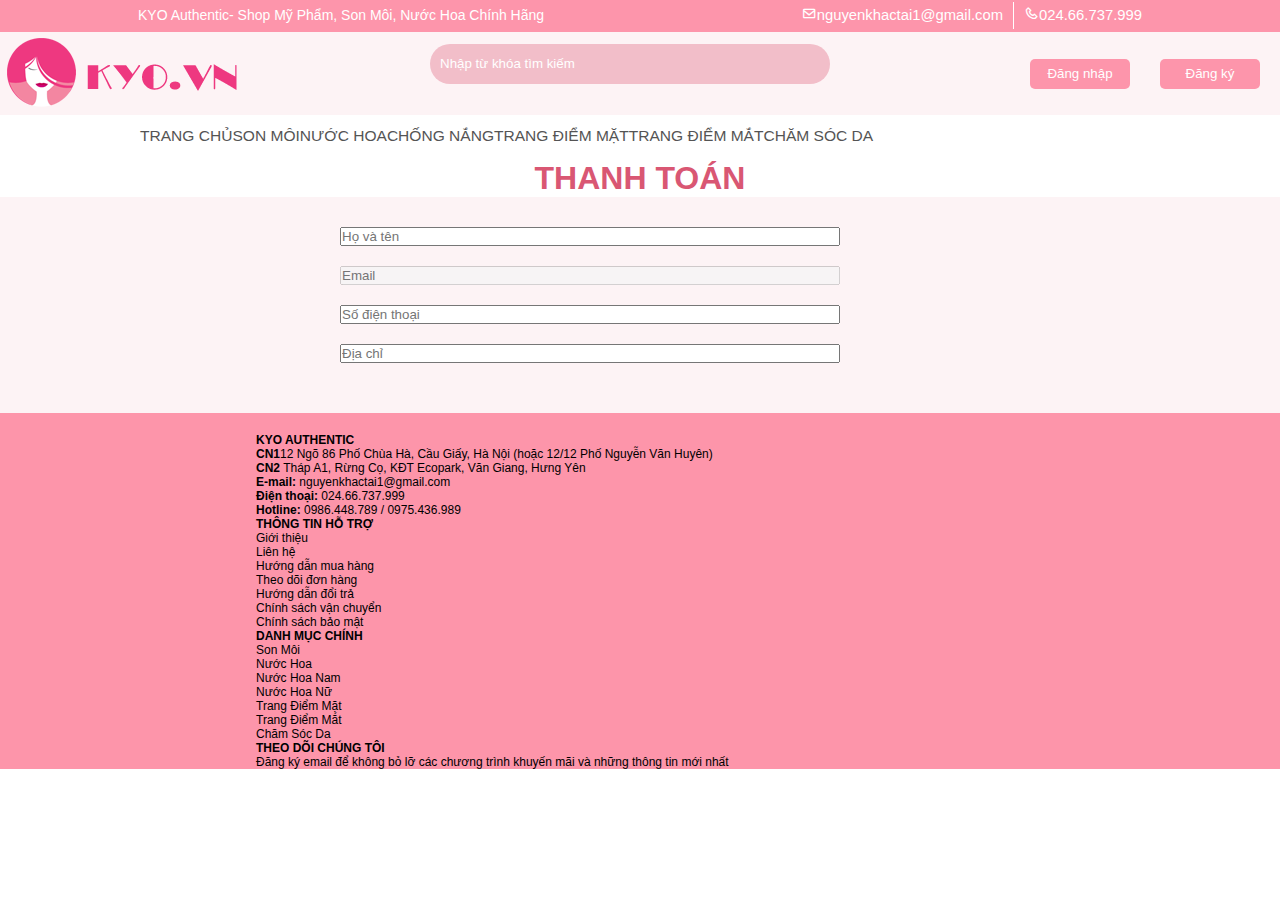
<file: html/checkout.html>
<!DOCTYPE html>
<html lang="en">
  <head>
    <meta charset="UTF-8" />
    <meta name="viewport" content="width=device-width, initial-scale=1.0" />
    <title>Checkout</title>
    <link
      href="https://cdn.jsdelivr.net/npm/bootstrap@5.3.0/dist/css/bootstrap.min.css"
      rel="stylesheet"
      integrity="sha384-9ndCyUaIbzAi2FUVXJi0CjmCapSmO7SnpJef0486qhLnuZ2cdeRhO02iuK6FUUVM"
      crossorigin="anonymous"
    />
    <script
      src="https://cdn.jsdelivr.net/npm/bootstrap@5.3.0/dist/js/bootstrap.bundle.min.js"
      integrity="sha384-geWF76RCwLtnZ8qwWowPQNguL3RmwHVBC9FhGdlKrxdiJJigb/j/68SIy3Te4Bkz"
      crossorigin="anonymous"
    ></script>
    <link
      rel="stylesheet"
      href="https://cdnjs.cloudflare.com/ajax/libs/font-awesome/6.4.0/css/all.min.css"
      integrity="sha512-iecdLmaskl7CVkqkXNQ/ZH/XLlvWZOJyj7Yy7tcenmpD1ypASozpmT/E0iPtmFIB46ZmdtAc9eNBvH0H/ZpiBw=="
      crossorigin="anonymous"
      referrerpolicy="no-referrer"
    />
    <link
      href="https://unpkg.com/boxicons@2.1.4/css/boxicons.min.css"
      rel="stylesheet"
    />
    <link rel="stylesheet" href="../css/main.css" />
    <link rel="stylesheet" href="../css/checkout.css" />
  </head>
  <body>
    <header class="header">
      <!-- top -->
      <div class="header-wrapper-top">
        <div class="header-top">
          <div class="header-top__left">
            <p>KYO Authentic- Shop Mỹ Phẩm, Son Môi, Nước Hoa Chính Hãng</p>
          </div>
          <div class="header-top__right">
            <ul class="header-contact">
              <li class="header-contact__email">
                <a href="#">
                  <i class="bx bx-envelope"></i
                  ><span>nguyenkhactai1@gmail.com</span>
                </a>
              </li>
              <li class="header-contact__phone">
                <a href="#"
                  ><i class="bx bx-phone"></i><span>024.66.737.999</span></a
                >
              </li>
            </ul>
          </div>
        </div>
      </div>
      <!-- main -->

      <div class="header-wapper-main">
        <div class="container">
          <div class="header-main__left">
            <a href="../index.html"><img src="../img/logo-kyo.png" alt="" /></a>
          </div>

          <div class="header-main__mid">
            <div class="input-search">
              <input type="text" id="" placeholder="Nhập từ khóa tìm kiếm" />
              <i class="fa-solid fa-magnifying-glass fa-xl"></i>
            </div>
          </div>
          <div class="header-main__right">
            <div class="user-account">
              <div class="user-management">
                <a href="./html/user-management.html"
                  ><i class="management fa-solid fa-house fa-xl"></i
                ></a>
              </div>
              <div class="account-username">
                <p id="username"></p>
              </div>
              <div class="cart">
                <a href="./html/cart.html"
                  ><i
                    class="bx bx-cart"
                    style="color: #fd95aa; font-size: 35px"
                  ></i
                ></a>
              </div>
              <button class="login">
                <a href="./login.html">Đăng nhập</a>
              </button>
              <button class="register">
                <a href="./signup.html" id="signup">Đăng ký</a>
              </button>
              <div class="logout">
                <a href=""
                  ><i
                    class="logout-user fa-solid fa-right-from-bracket fa-xl"
                  ></i
                ></a>
              </div>
            </div>
          </div>
        </div>
      </div>
      <!-- bottom -->
      <div class="header-wapper-bottom">
        <div class="header-bottom">
          <div class="container">
            <ul class="navbar">
              <li>
                <a href="#"
                  ><i class="fa-solid fa-house"></i><span>TRANG CHỦ</span></a
                >
              </li>
              <li><a href="">SON MÔI</a></li>
              <li><a href="">NƯỚC HOA</a></li>
              <li><a href="">CHỐNG NẮNG</a></li>
              <li><a href="">TRANG ĐIỂM MẶT</a></li>
              <li><a href="">TRANG ĐIỂM MẮT</a></li>
              <li><a href="">CHĂM SÓC DA</a></li>
            </ul>
          </div>
        </div>
      </div>
    </header>

    <h1>THANH TOÁN</h1>
    <div class="container mid-content">
      <div class="main">
        <div class="formOder" id="hidePay">
          <input type="text" placeholder="Họ và tên" id="name" />
          <br />
          <input type="text" placeholder="Email" disabled id="email" />
          <br />
          <input type="number" placeholder="Số điện thoại" id="phone" />
          <br />
          <input type="text" placeholder="Địa chỉ" id="address" />
          <br />
        </div>
      </div>
      <div class="sideBar"></div>
    </div>

    <div class="done-bill">
      <div class="img">
        <img src="../img/success.jpg" alt="" />
      </div>
      <div class="title">
        <h2>Đặt hàng thành công!</h2>
        <p>
          Chúng tôi sẽ liên hệ đến quý khách để xác nhận đơn hàng trong thời
          gian sớm nhất!
        </p>
      </div>
      <div class="btn-back">
        <button><a href="../index.html">Đến trang chủ</a></button>
      </div>
    </div>

    <footer id="footer">
      <div class="gap-footer"></div>
      <div class="row row-mall">
        <div class="col medium-3 small-12 large-3">
          <div class="col-inner">
            <p><strong>KYO AUTHENTIC</strong></p>
            <div class="text-footer">
              <p>
                <strong>CN1</strong
                ><span
                  >12 Ngõ 86 Phố Chùa Hà, Cầu Giấy, Hà Nội (hoặc 12/12 Phố
                  Nguyễn Văn Huyên)</span
                >
              </p>
              <p>
                <strong>CN2</strong
                ><span>
                  Tháp A1, Rừng Cọ, KĐT Ecopark, Văn Giang, Hưng Yên</span
                >
              </p>

              <p>
                <strong>E-mail: </strong><span>nguyenkhactai1@gmail.com</span>
              </p>
              <p><strong>Điện thoại: </strong><span>024.66.737.999</span></p>
              <p>
                <strong>Hotline: </strong
                ><span>0986.448.789 / 0975.436.989</span>
              </p>
            </div>
          </div>
        </div>
        <div class="col medium-3 small-12 large-3">
          <div class="col-inner">
            <p><strong>THÔNG TIN HỖ TRỢ</strong></p>
            <div class="text-footer">
              <p>
                <span>Giới thiệu</span>
              </p>
              <p>
                <span>Liên hệ</span>
              </p>
              <p>
                <span>Hướng dẫn mua hàng</span>
              </p>
              <p>
                <span>Theo dõi đơn hàng</span>
              </p>
              <p>
                <span>Hướng dẫn đổi trả</span>
              </p>
              <p>
                <span>Chính sách vận chuyển</span>
              </p>
              <p>
                <span>Chính sách bảo mật</span>
              </p>
            </div>
          </div>
        </div>
        <div class="col medium-3 small-12 large-3">
          <div class="col-inner">
            <p><strong>DANH MỤC CHÍNH</strong></p>
            <div class="text-footer">
              <p>
                <span>Son Môi</span>
              </p>
              <p>
                <span>Nước Hoa</span>
              </p>
              <p>
                <span>Nước Hoa Nam</span>
              </p>
              <p>
                <span>Nước Hoa Nữ</span>
              </p>
              <p>
                <span>Trang Điểm Mặt</span>
              </p>
              <p>
                <span>Trang Điểm Mắt</span>
              </p>
              <p>
                <span>Chăm Sóc Da</span>
              </p>
            </div>
          </div>
        </div>
        <div class="col medium-3 small-12 large-3">
          <div class="col-inner">
            <p><strong>THEO DÕI CHÚNG TÔI</strong></p>
            <div class="text-footer">
              <p>
                <span
                  >Đăng ký email để không bỏ lỡ các chương trình khuyến mãi và
                  những thông tin mới nhất</span
                >
              </p>
              <div class="social-media-footer">
                <i class="fa-brands fa-facebook fa-2xl"></i>
                <i class="fa-brands fa-square-instagram fa-2xl"></i>
                <i class="fa-solid fa-envelope fa-2xl"></i>
                <i class="fa-brands fa-linkedin fa-2xl"></i>
                <i class="fa-brands fa-youtube fa-2xl"></i>
              </div>
            </div>
          </div>
        </div>
      </div>
    </footer>
    <script src="../js/header.js"></script>
    <script src="../js/checkout.js"></script>
  </body>
</html>
</file>
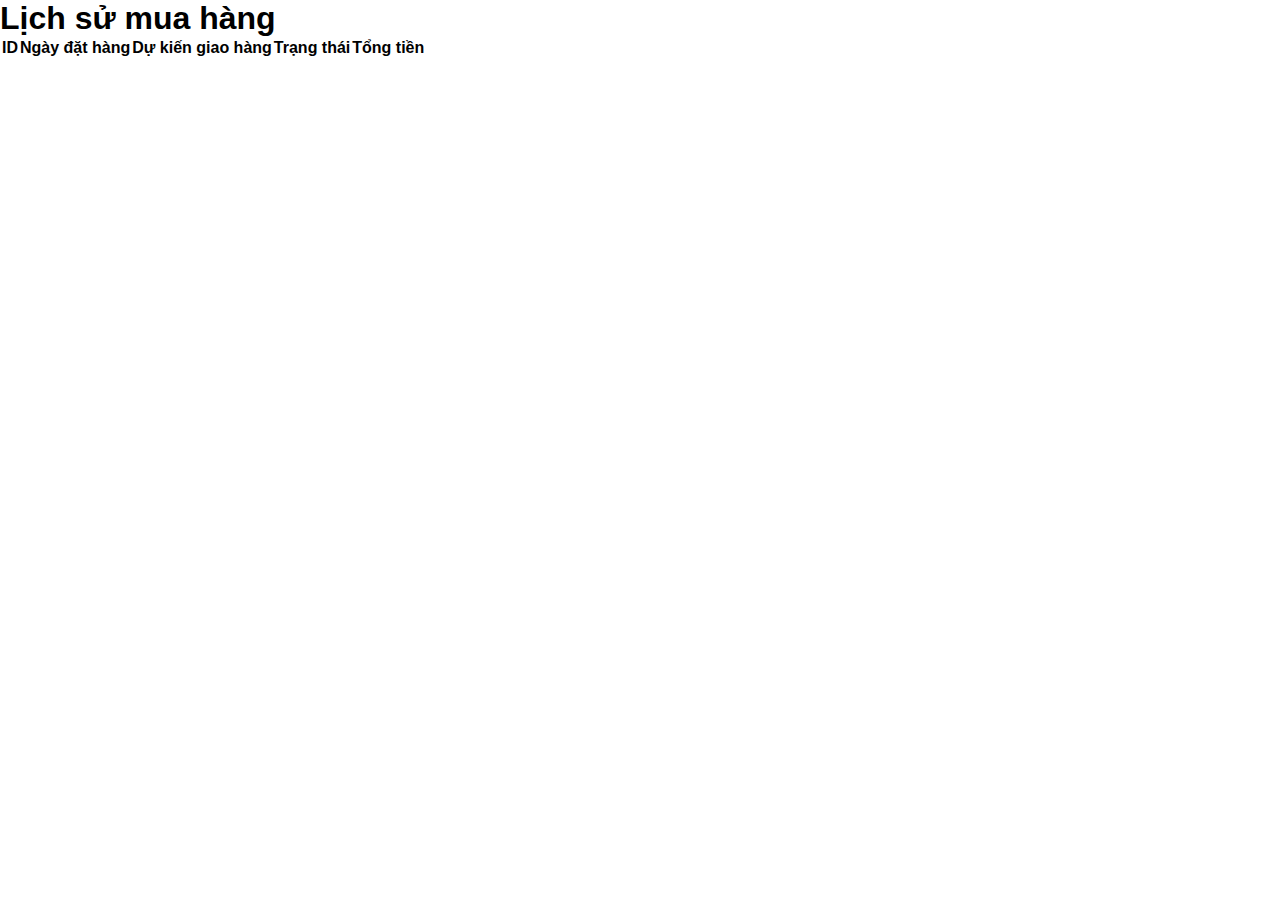
<file: html/history-order-user.html>
<!DOCTYPE html>
<html lang="en">
  <head>
    <meta charset="UTF-8" />
    <meta name="viewport" content="width=device-width, initial-scale=1.0" />
    <title>Lịch sử mua hàng</title>
    <link
      href="https://cdn.jsdelivr.net/npm/bootstrap@5.3.0/dist/css/bootstrap.min.css"
      rel="stylesheet"
      integrity="sha384-9ndCyUaIbzAi2FUVXJi0CjmCapSmO7SnpJef0486qhLnuZ2cdeRhO02iuK6FUUVM"
      crossorigin="anonymous"
    />
    <script
      src="https://cdn.jsdelivr.net/npm/bootstrap@5.3.0/dist/js/bootstrap.bundle.min.js"
      integrity="sha384-geWF76RCwLtnZ8qwWowPQNguL3RmwHVBC9FhGdlKrxdiJJigb/j/68SIy3Te4Bkz"
      crossorigin="anonymous"
    ></script>
    <link
      rel="stylesheet"
      href="https://cdnjs.cloudflare.com/ajax/libs/font-awesome/6.4.0/css/all.min.css"
      integrity="sha512-iecdLmaskl7CVkqkXNQ/ZH/XLlvWZOJyj7Yy7tcenmpD1ypASozpmT/E0iPtmFIB46ZmdtAc9eNBvH0H/ZpiBw=="
      crossorigin="anonymous"
      referrerpolicy="no-referrer"
    />

    <link
      href="https://unpkg.com/boxicons@2.1.4/css/boxicons.min.css"
      rel="stylesheet"
    />
    <link rel="stylesheet" href="../css/main.css" />
    <link rel="stylesheet" href="../css/history-order-user.css" />
  </head>
  <body>
    <h1>Lịch sử mua hàng</h1>
    <table>
      <thead>
        <tr>
          <th>ID</th>
          <th>Ngày đặt hàng</th>
          <th>Dự kiến giao hàng</th>
          <th>Trạng thái</th>
          <th>Tổng tiền</th>
        </tr>
      </thead>
      <tbody></tbody>
    </table>
    <script src="../js/history-order-user.js"></script>
  </body>
</html>
</file>
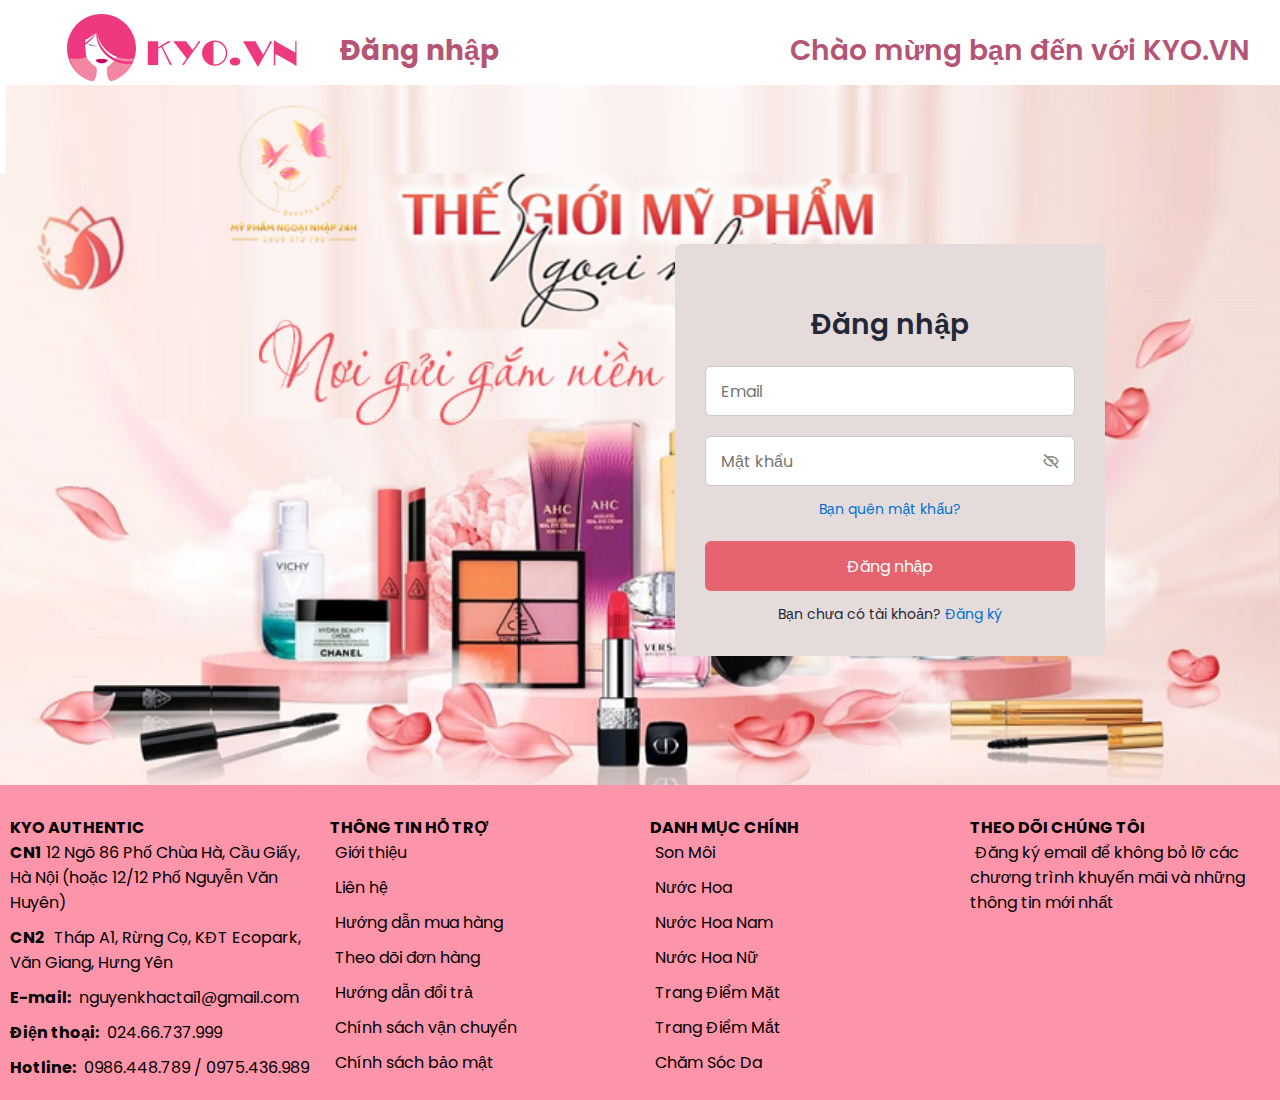
<file: html/login.html>
<!DOCTYPE html>
<html lang="en">
  <head>
    <meta charset="UTF-8" />
    <meta http-equiv="X-UA-Compatible" content="IE=edge" />
    <meta name="viewport" content="width=device-width, initial-scale=1.0" />
    <title>Đăng nhập</title>

    <link rel="stylesheet" href="../css/login.css" />

    <link
      href="https://unpkg.com/boxicons@2.1.2/css/boxicons.min.css"
      rel="stylesheet"
    />
    <link
      rel="stylesheet"
      href="https://cdnjs.cloudflare.com/ajax/libs/font-awesome/6.4.0/css/all.min.css"
      integrity="sha512-iecdLmaskl7CVkqkXNQ/ZH/XLlvWZOJyj7Yy7tcenmpD1ypASozpmT/E0iPtmFIB46ZmdtAc9eNBvH0H/ZpiBw=="
      crossorigin="anonymous"
      referrerpolicy="no-referrer"
    />
  </head>
  <body>
    <header id="header">
      <div class="header-left">
        <div class="header-img">
          <a href="/index.html"><img src="../img/logo-kyo.png" alt="" /></a>
        </div>
        <div class="header-login">
          <h4>Đăng nhập</h4>
        </div>
      </div>

      <div class="header-right">
        <div class="header-content"><p>Chào mừng bạn đến với KYO.VN</p></div>
      </div>
    </header>
    <section class="container">
      <div class="form login">
        <form class="form-content">
          <header>Đăng nhập</header>
          <div class="field input-field">
            <input
              type="email"
              placeholder="Email"
              class="input"
              id="email-input"
            />
          </div>

          <div class="field input-field">
            <input
              type="password"
              placeholder="Mật khẩu"
              class="password"
              id="password-input"
            />
            <i class="bx bx-hide eye-icon"></i>
          </div>

          <div class="form-link">
            <a href="#" class="forgot-pass">Bạn quên mật khẩu?</a>
          </div>

          <div class="field button-field">
            <button>Đăng nhập</button>
          </div>

          <div class="form-link">
            <span
              >Bạn chưa có tài khoản?
              <a href="./signup.html" class="link signup-link">Đăng ký</a></span
            >
          </div>
        </form>

        <!-- <div class="line"></div>

        <div class="media-options">
          <a href="#" class="field facebook">
            <i class="bx bxl-facebook facebook-icon"></i>
            <span>Login with Facebook</span>
          </a>
        </div>

        <div class="media-options">
          <a href="#" class="field google">
            <img src="#" alt="" class="google-img" />
            <span>Login with Google</span>
          </a>
        </div> -->
      </div>
    </section>
    <!-- footer -->
    <footer id="footer">
      <div class="gap-footer"></div>
      <div class="row row-mall">
        <div class="col medium-3 small-12 large-3">
          <div class="col-inner">
            <p><strong>KYO AUTHENTIC</strong></p>
            <div class="text-footer">
              <p>
                <strong>CN1</strong
                ><span
                  >12 Ngõ 86 Phố Chùa Hà, Cầu Giấy, Hà Nội (hoặc 12/12 Phố
                  Nguyễn Văn Huyên)</span
                >
              </p>
              <p>
                <strong>CN2</strong
                ><span>
                  Tháp A1, Rừng Cọ, KĐT Ecopark, Văn Giang, Hưng Yên</span
                >
              </p>

              <p>
                <strong>E-mail: </strong><span>nguyenkhactai1@gmail.com</span>
              </p>
              <p><strong>Điện thoại: </strong><span>024.66.737.999</span></p>
              <p>
                <strong>Hotline: </strong
                ><span>0986.448.789 / 0975.436.989</span>
              </p>
            </div>
          </div>
        </div>
        <div class="col medium-3 small-12 large-3">
          <div class="col-inner">
            <p><strong>THÔNG TIN HỖ TRỢ</strong></p>
            <div class="text-footer">
              <p>
                <span>Giới thiệu</span>
              </p>
              <p>
                <span>Liên hệ</span>
              </p>
              <p>
                <span>Hướng dẫn mua hàng</span>
              </p>
              <p>
                <span>Theo dõi đơn hàng</span>
              </p>
              <p>
                <span>Hướng dẫn đổi trả</span>
              </p>
              <p>
                <span>Chính sách vận chuyển</span>
              </p>
              <p>
                <span>Chính sách bảo mật</span>
              </p>
            </div>
          </div>
        </div>
        <div class="col medium-3 small-12 large-3">
          <div class="col-inner">
            <p><strong>DANH MỤC CHÍNH</strong></p>
            <div class="text-footer">
              <p>
                <span>Son Môi</span>
              </p>
              <p>
                <span>Nước Hoa</span>
              </p>
              <p>
                <span>Nước Hoa Nam</span>
              </p>
              <p>
                <span>Nước Hoa Nữ</span>
              </p>
              <p>
                <span>Trang Điểm Mặt</span>
              </p>
              <p>
                <span>Trang Điểm Mắt</span>
              </p>
              <p>
                <span>Chăm Sóc Da</span>
              </p>
            </div>
          </div>
        </div>
        <div class="col medium-3 small-12 large-3">
          <div class="col-inner">
            <p><strong>THEO DÕI CHÚNG TÔI</strong></p>
            <div class="text-footer">
              <p>
                <span
                  >Đăng ký email để không bỏ lỡ các chương trình khuyến mãi và
                  những thông tin mới nhất</span
                >
              </p>
              <div class="social-media-footer">
                <i class="fa-brands fa-facebook fa-2xl"></i>
                <i class="fa-brands fa-square-instagram fa-2xl"></i>
                <i class="fa-solid fa-envelope fa-2xl"></i>
                <i class="fa-brands fa-linkedin fa-2xl"></i>
                <i class="fa-brands fa-youtube fa-2xl"></i>
              </div>
            </div>
          </div>
        </div>
      </div>
    </footer>
    <!-- end footer -->
    <!-- JavaScript -->
    <script src="../js/login.js"></script>
  </body>
</html>
</file>
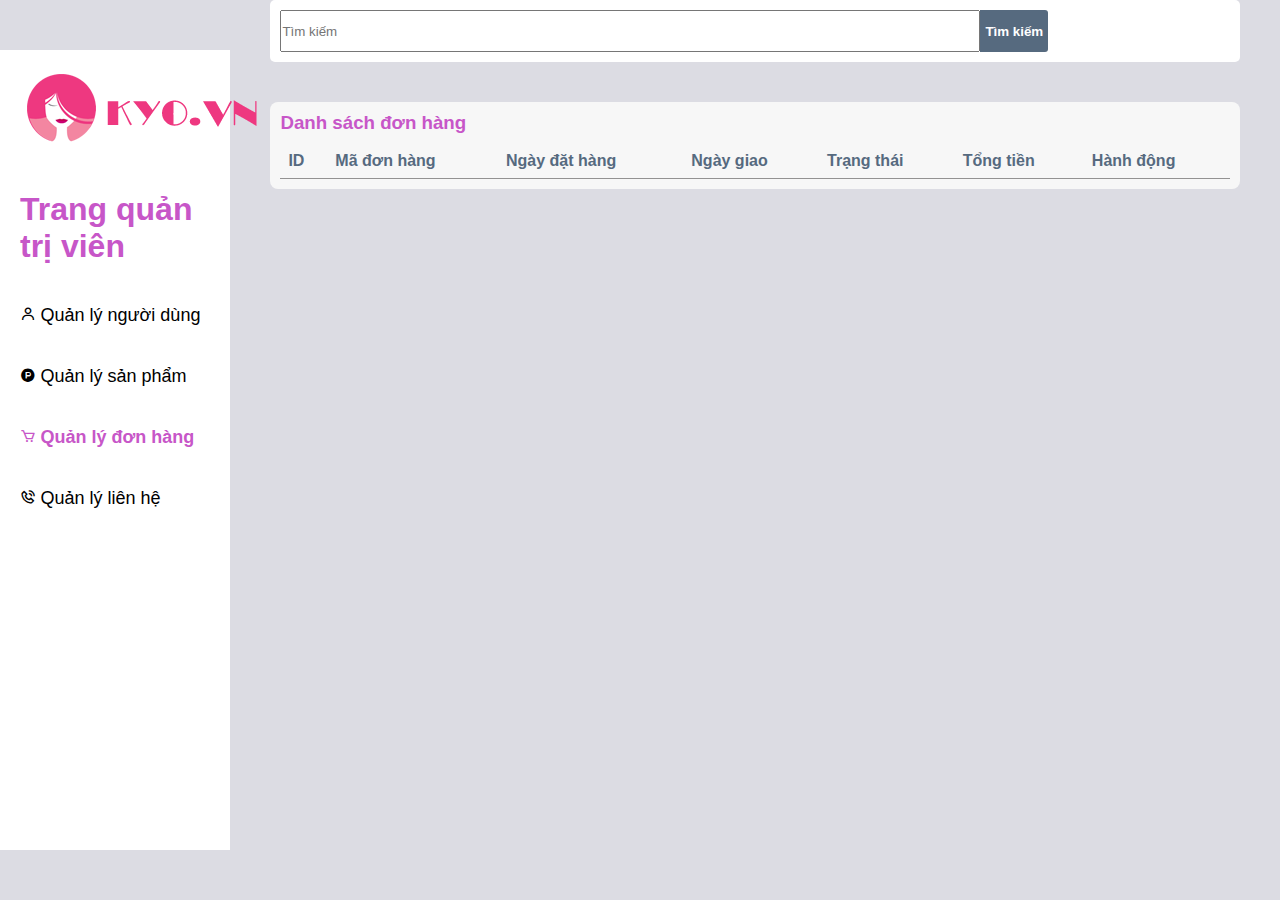
<file: html/order-management.html>
<!DOCTYPE html>
<html lang="en">
  <head>
    <meta charset="UTF-8" />
    <meta name="viewport" content="width=device-width, initial-scale=1.0" />
    <title>Quản lý đơn hàng</title>
    <link
      href="https://unpkg.com/boxicons@2.1.4/css/boxicons.min.css"
      rel="stylesheet"
    />
    <link
      rel="stylesheet"
      href="https://cdnjs.cloudflare.com/ajax/libs/font-awesome/6.4.0/css/all.min.css"
      integrity="sha512-iecdLmaskl7CVkqkXNQ/ZH/XLlvWZOJyj7Yy7tcenmpD1ypASozpmT/E0iPtmFIB46ZmdtAc9eNBvH0H/ZpiBw=="
      crossorigin="anonymous"
      referrerpolicy="no-referrer"
    />
    <link rel="stylesheet" href="../css/order-management.css" />
  </head>
  <body>
    <div class="container">
      <aside id="layout-menu">
        <div class="header-main__left">
          <a href="/index.html"><img src="../img/logo-kyo.png" alt="" /></a>
        </div>
        <div class="menu-top">
          <h1>Trang quản trị viên</h1>
        </div>
        <div class="menu-main">
          <div class="management">
            <i class="bx bx-user"></i>
            <a href="user-management.html">Quản lý người dùng</a>
          </div>
          <div class="management">
            <i class="bx bxl-product-hunt"></i>
            <a href="product-management.html">Quản lý sản phẩm</a>
          </div>
          <div class="management active">
            <i class="bx bx-cart"></i>
            <a href="order-management.html">Quản lý đơn hàng</a>
          </div>
          <div class="management">
            <i class="bx bx-phone-call"></i> <a href="">Quản lý liên hệ</a>
          </div>
        </div>
      </aside>
      <!-- navbar -->
      <div class="layout-page">
        <div class="layout-navbar">
          <div class="layout-navbar__main">
            <div class="search-group">
              <input type="text" placeholder="Tìm kiếm" />
              <button class="btn-search">Tìm kiếm</button>
            </div>

            <div class="user-account">
              <div class="account-username">
                <p id="username"></p>
              </div>
              <div class="logout">
                <a href=""
                  ><i
                    class="logout-user fa-solid fa-right-from-bracket fa-xl"
                  ></i
                ></a>
              </div>
            </div>
          </div>
          <!-- table -->
          <div class="wapper">
            <h3>Danh sách đơn hàng</h3>
            <table>
              <thead>
                <tr>
                  <th>ID</th>
                  <th>Mã đơn hàng</th>
                  <th>Ngày đặt hàng</th>
                  <th>Ngày giao</th>
                  <th>Trạng thái</th>
                  <th>Tổng tiền</th>
                  <th>Hành động</th>
                </tr>
              </thead>
              <tbody>
                <!-- <tr>
                  <td>1</td>
                  <td>nguyenkhactai</td>
                  <td>nguyenkhactai@gmail.com</td>
                  <td>Khách hàng</td>
                  <td>Active</td>
                  <td>
                    <button class="detail">Chi tiết</button
                    ><button class="edit">Sửa</button>
                    <button class="delete">Xóa</button>
                  </td>
                </tr>
                <tr>
                  <td>1</td>
                  <td>nguyenkhactai</td>
                  <td>nguyenkhactai@gmail.com</td>
                  <td>Khách hàng</td>
                  <td>Active</td>
                  <td>
                    <button class="detail">Chi tiết</button
                    ><button class="edit">Sửa</button>
                    <button class="delete">Xóa</button>
                  </td>
                </tr>
                <tr>
                  <td>1</td>
                  <td>nguyenkhactai</td>
                  <td>nguyenkhactai@gmail.com</td>
                  <td>Khách hàng</td>
                  <td>Active</td>
                  <td>
                    <button class="detail">Chi tiết</button
                    ><button class="edit">Sửa</button>
                    <button class="delete">Xóa</button>
                  </td>
                </tr> -->
              </tbody>
            </table>
            <!-- end table -->
          </div>
        </div>
      </div>
      <!-- End navbar -->
    </div>
    <script src="../js/orderProduct.js"></script>
  </body>
</html>
</file>
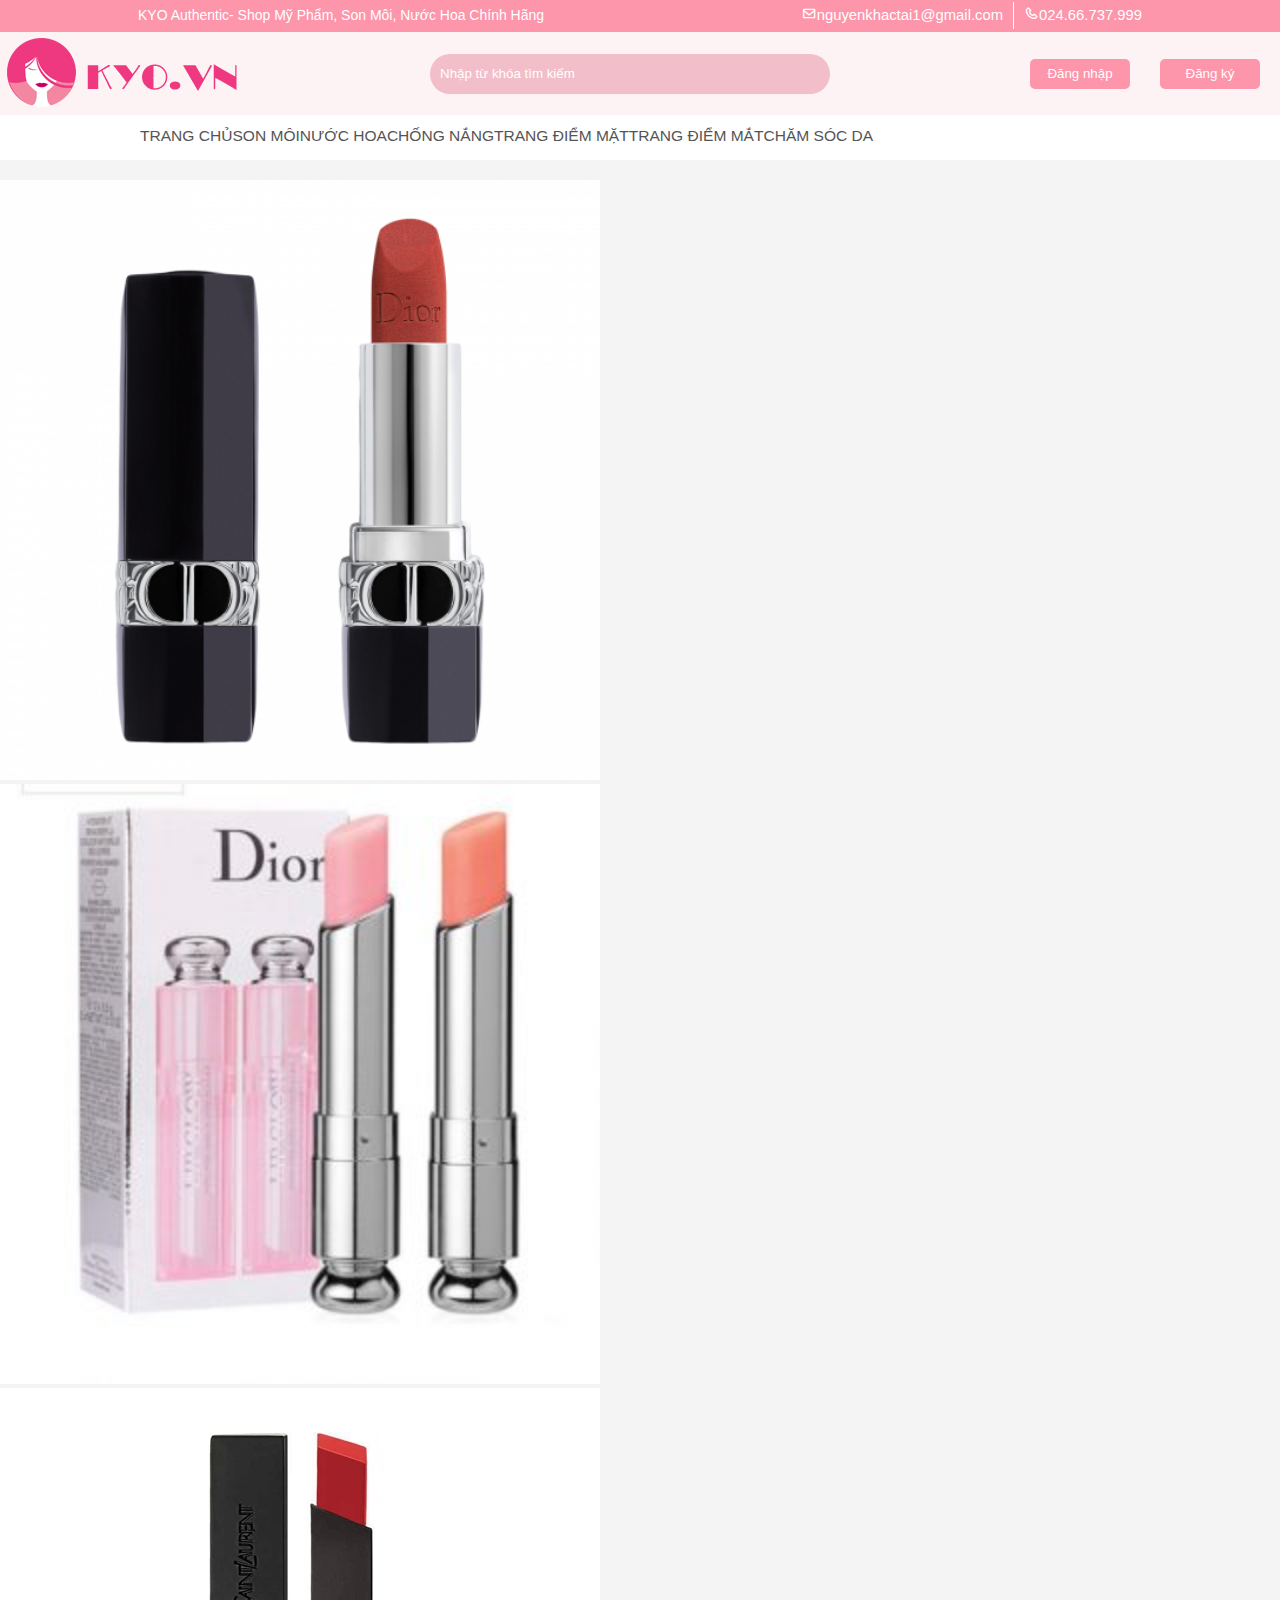
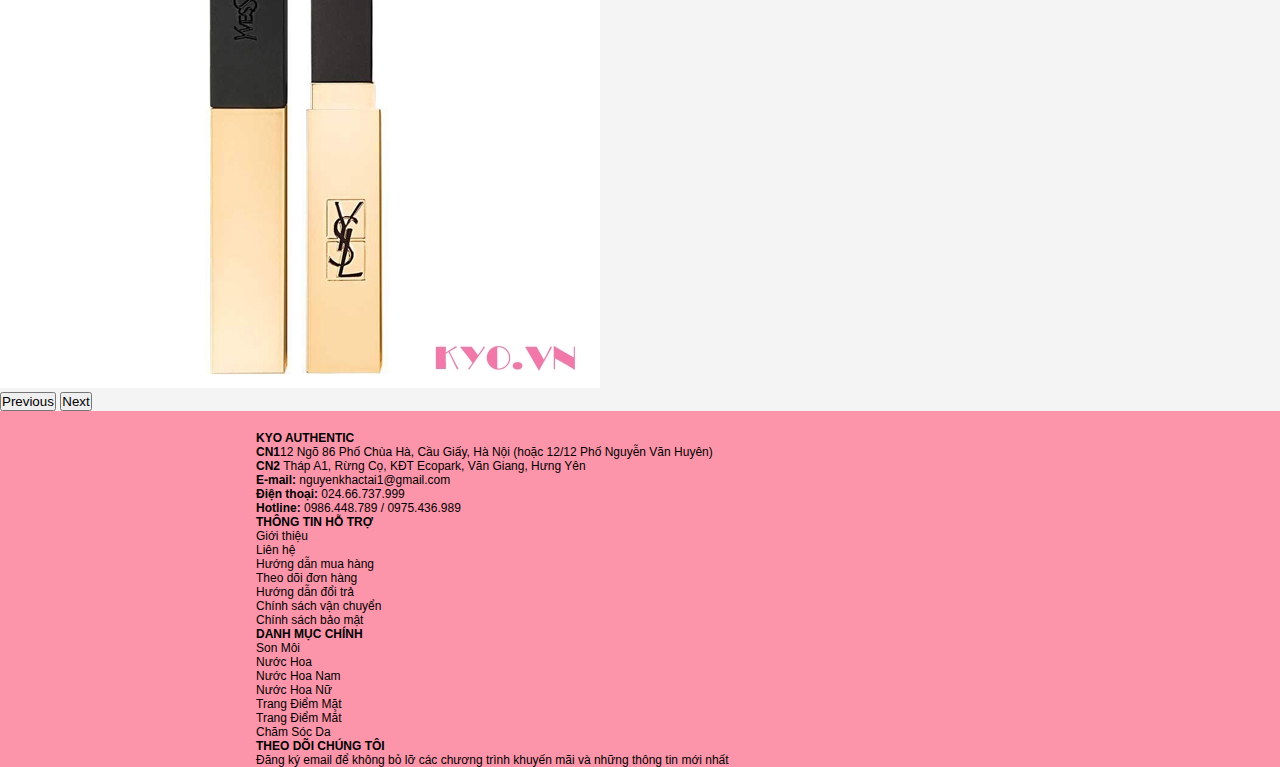
<file: html/product-detail.html>
<!DOCTYPE html>
<html lang="en">
  <head>
    <meta charset="UTF-8" />
    <meta name="viewport" content="width=device-width, initial-scale=1.0" />
    <title>Chi tiết sản phẩm</title>
    <link
      href="https://cdn.jsdelivr.net/npm/bootstrap@5.3.0/dist/css/bootstrap.min.css"
      rel="stylesheet"
      integrity="sha384-9ndCyUaIbzAi2FUVXJi0CjmCapSmO7SnpJef0486qhLnuZ2cdeRhO02iuK6FUUVM"
      crossorigin="anonymous"
    />
    <script
      src="https://cdn.jsdelivr.net/npm/bootstrap@5.3.0/dist/js/bootstrap.bundle.min.js"
      integrity="sha384-geWF76RCwLtnZ8qwWowPQNguL3RmwHVBC9FhGdlKrxdiJJigb/j/68SIy3Te4Bkz"
      crossorigin="anonymous"
    ></script>
    <link
      rel="stylesheet"
      href="https://cdnjs.cloudflare.com/ajax/libs/font-awesome/6.4.0/css/all.min.css"
      integrity="sha512-iecdLmaskl7CVkqkXNQ/ZH/XLlvWZOJyj7Yy7tcenmpD1ypASozpmT/E0iPtmFIB46ZmdtAc9eNBvH0H/ZpiBw=="
      crossorigin="anonymous"
      referrerpolicy="no-referrer"
    />
    <link
      href="https://unpkg.com/boxicons@2.1.4/css/boxicons.min.css"
      rel="stylesheet"
    />
    <link rel="stylesheet" href="../css/main.css" />
    <link rel="stylesheet" href="../css/product-detail.css" />
  </head>
  <body>
    <div class="wapper">
      <header class="header">
        <!-- top -->
        <div class="header-wrapper-top">
          <div class="header-top">
            <div class="header-top__left">
              <p>KYO Authentic- Shop Mỹ Phẩm, Son Môi, Nước Hoa Chính Hãng</p>
            </div>
            <div class="header-top__right">
              <ul class="header-contact">
                <li class="header-contact__email">
                  <a href="#">
                    <i class="bx bx-envelope"></i
                    ><span>nguyenkhactai1@gmail.com</span>
                  </a>
                </li>
                <li class="header-contact__phone">
                  <a href="#"
                    ><i class="bx bx-phone"></i><span>024.66.737.999</span></a
                  >
                </li>
              </ul>
            </div>
          </div>
        </div>
        <!-- main -->

        <div class="header-wapper-main">
          <div class="container">
            <div class="header-main__left">
              <a href="/index.html"><img src="../img/logo-kyo.png" alt="" /></a>
            </div>

            <div class="header-main__mid">
              <div class="input-search">
                <input type="text" id="" placeholder="Nhập từ khóa tìm kiếm" />
                <i class="fa-solid fa-magnifying-glass fa-xl"></i>
              </div>
            </div>
            <div class="header-main__right">
              <div class="user-account">
                <div class="user-management">
                  <a href="user-management.html"
                    ><i class="management fa-solid fa-house fa-xl"></i
                  ></a>
                </div>
                <div class="account-username">
                  <a href="../html/profile-user.html"><p id="username"></p></a>
                </div>

                <div class="cart">
                  <a href="./cart.html"
                    ><i
                      class="bx bx-cart"
                      style="color: #fd95aa; font-size: 35px"
                    ></i
                  ></a>
                </div>
                <button class="login">
                  <a href="./login.html">Đăng nhập</a>
                </button>
                <button class="register">
                  <a href="./signup.html" id="signup">Đăng ký</a>
                </button>
                <div class="logout">
                  <a href=""
                    ><i
                      class="logout-user fa-solid fa-right-from-bracket fa-xl"
                    ></i
                  ></a>
                </div>
              </div>
            </div>
          </div>
        </div>
        <!-- bottom -->
        <div class="header-wapper-bottom">
          <div class="header-bottom">
            <div class="container">
              <ul class="navbar">
                <li>
                  <a href="#"
                    ><i class="fa-solid fa-house"></i><span>TRANG CHỦ</span></a
                  >
                </li>
                <li><a href="">SON MÔI</a></li>
                <li><a href="">NƯỚC HOA</a></li>
                <li><a href="">CHỐNG NẮNG</a></li>
                <li><a href="">TRANG ĐIỂM MẶT</a></li>
                <li><a href="">TRANG ĐIỂM MẮT</a></li>
                <li><a href="">CHĂM SÓC DA</a></li>
              </ul>
            </div>
          </div>
        </div>
      </header>
      <main>
        <div class="detail-product__wrapper container">
          <div class="slide-product">
            <div id="carouselExampleFade" class="carousel slide carousel-fade">
              <div class="carousel-inner">
                <div class="carousel-item active">
                  <img src="../img/son-1.png" class="d-block w-100" alt="..." />
                </div>
                <div class="carousel-item active">
                  <img src="../img/son-2.jpg" class="d-block w-100" alt="..." />
                </div>
                <div class="carousel-item active">
                  <img src="../img/son-3.jpg" class="d-block w-100" alt="..." />
                </div>
              </div>
              <button
                class="carousel-control-prev"
                type="button"
                data-bs-target="#carouselExampleFade"
                data-bs-slide="prev"
              >
                <span
                  class="carousel-control-prev-icon"
                  aria-hidden="true"
                ></span>
                <span class="visually-hidden">Previous</span>
              </button>
              <button
                class="carousel-control-next"
                type="button"
                data-bs-target="#carouselExampleFade"
                data-bs-slide="next"
              >
                <span
                  class="carousel-control-next-icon"
                  aria-hidden="true"
                ></span>
                <span class="visually-hidden">Next</span>
              </button>
            </div>
          </div>

          <!-- card mid -->
          <!-- <div class="select-option__product">
            <div class="name-content">
              <p>Son Dior Addict Lip Glow Matte màu Raspberry 102 – Hồng dâu</p>
            </div>
            <div class="price-product">
              <p>Giá: 850.000</p>
            </div>
            <div class="description-product">
              <strong>Son Dior Addict Lip Glow Matte màu Raspberry 102 </strong
              >là sự kết hợp hoàn hảo giữa sắc son hồng dịu dàng pha chút ánh
              tím thời thượng giúp tôn lên vẻ đẹp ngọt ngào không kém phần ấn
              tượng
            </div>
          </div> -->
          <!-- card right -->
          <!-- <div class="product-shopping">
            <p class="last-price">1.200.000</p>
            <p class="new-price">850.000</p>
            <p>Tiết kiệm: 10%</p>
            <p class="stocking">CÒN HÀNG</p>
            <div class="store-near">
              <i class="fa-solid fa-store"></i>
              <p>Cửa hàng gần bạn</p>
            </div>
            <div class="quantity">
              <p>Số lượng:</p>
              <input type="number" min="0" value="1" />
            </div>
            <div class="btn-shopping">
              <button class="addCart">Thêm vào giỏ hàng</button>
              <button class="buyNow">Mua ngay</button>
            </div>
          </div> 
     
     <!-- -------------------------- -->
        </div>
      </main>
    </div>
    <footer id="footer">
      <div class="gap-footer"></div>
      <div class="row row-mall">
        <div class="col medium-3 small-12 large-3">
          <div class="col-inner">
            <p><strong>KYO AUTHENTIC</strong></p>
            <div class="text-footer">
              <p>
                <strong>CN1</strong
                ><span
                  >12 Ngõ 86 Phố Chùa Hà, Cầu Giấy, Hà Nội (hoặc 12/12 Phố
                  Nguyễn Văn Huyên)</span
                >
              </p>
              <p>
                <strong>CN2</strong
                ><span>
                  Tháp A1, Rừng Cọ, KĐT Ecopark, Văn Giang, Hưng Yên</span
                >
              </p>

              <p>
                <strong>E-mail: </strong><span>nguyenkhactai1@gmail.com</span>
              </p>
              <p><strong>Điện thoại: </strong><span>024.66.737.999</span></p>
              <p>
                <strong>Hotline: </strong
                ><span>0986.448.789 / 0975.436.989</span>
              </p>
            </div>
          </div>
        </div>
        <div class="col medium-3 small-12 large-3">
          <div class="col-inner">
            <p><strong>THÔNG TIN HỖ TRỢ</strong></p>
            <div class="text-footer">
              <p>
                <span>Giới thiệu</span>
              </p>
              <p>
                <span>Liên hệ</span>
              </p>
              <p>
                <span>Hướng dẫn mua hàng</span>
              </p>
              <p>
                <span>Theo dõi đơn hàng</span>
              </p>
              <p>
                <span>Hướng dẫn đổi trả</span>
              </p>
              <p>
                <span>Chính sách vận chuyển</span>
              </p>
              <p>
                <span>Chính sách bảo mật</span>
              </p>
            </div>
          </div>
        </div>
        <div class="col medium-3 small-12 large-3">
          <div class="col-inner">
            <p><strong>DANH MỤC CHÍNH</strong></p>
            <div class="text-footer">
              <p>
                <span>Son Môi</span>
              </p>
              <p>
                <span>Nước Hoa</span>
              </p>
              <p>
                <span>Nước Hoa Nam</span>
              </p>
              <p>
                <span>Nước Hoa Nữ</span>
              </p>
              <p>
                <span>Trang Điểm Mặt</span>
              </p>
              <p>
                <span>Trang Điểm Mắt</span>
              </p>
              <p>
                <span>Chăm Sóc Da</span>
              </p>
            </div>
          </div>
        </div>
        <div class="col medium-3 small-12 large-3">
          <div class="col-inner">
            <p><strong>THEO DÕI CHÚNG TÔI</strong></p>
            <div class="text-footer">
              <p>
                <span
                  >Đăng ký email để không bỏ lỡ các chương trình khuyến mãi và
                  những thông tin mới nhất</span
                >
              </p>
              <div class="social-media-footer">
                <i class="fa-brands fa-facebook fa-2xl"></i>
                <i class="fa-brands fa-square-instagram fa-2xl"></i>
                <i class="fa-solid fa-envelope fa-2xl"></i>
                <i class="fa-brands fa-linkedin fa-2xl"></i>
                <i class="fa-brands fa-youtube fa-2xl"></i>
              </div>
            </div>
          </div>
        </div>
      </div>
    </footer>
    <script src="/js/header.js"></script>
    <script src="../index.js"></script>
    <script src="../js/product-detail.js"></script>
  </body>
</html>
</file>
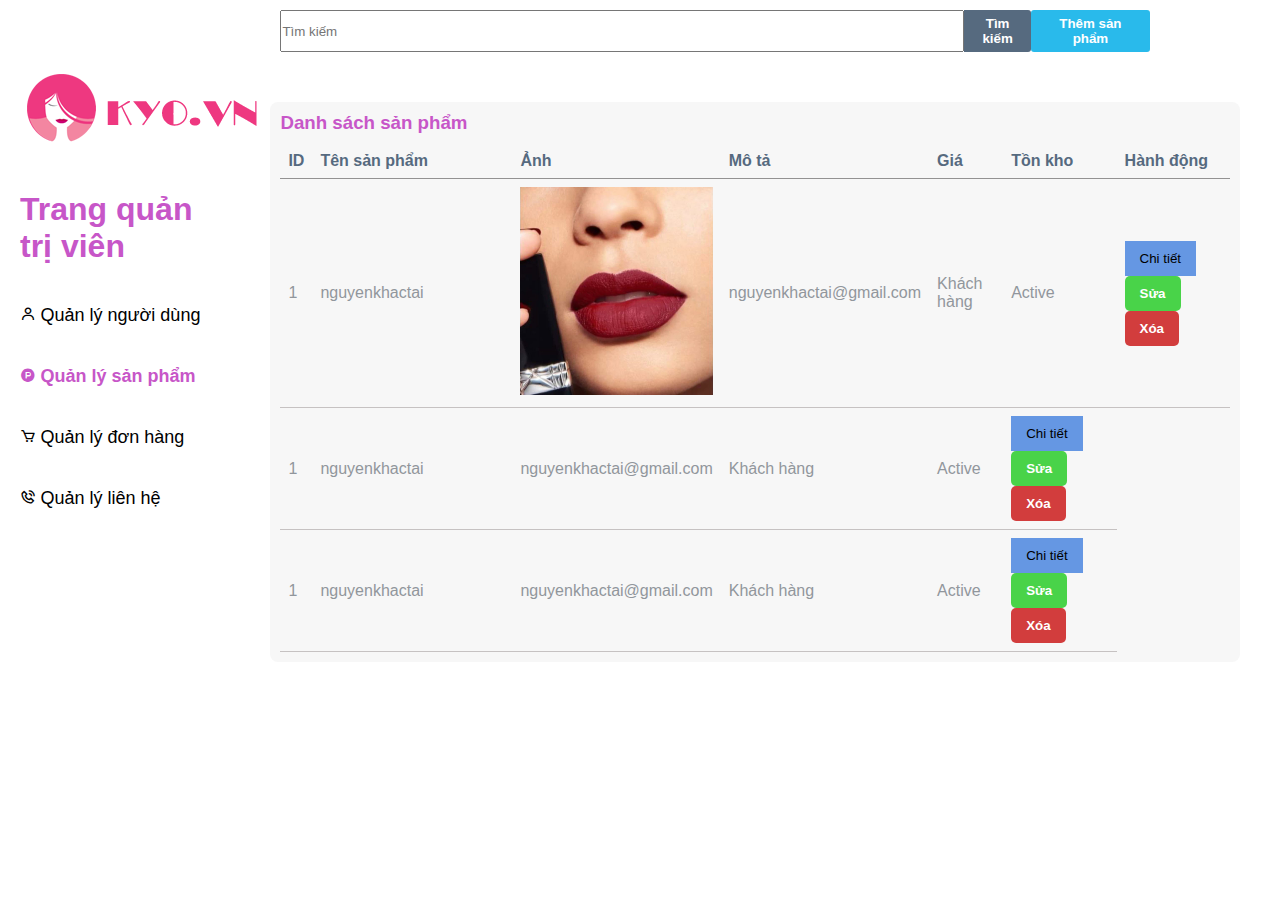
<file: html/product-management.html>
<!DOCTYPE html>
<html lang="en">
  <head>
    <meta charset="UTF-8" />
    <meta name="viewport" content="width=device-width, initial-scale=1.0" />
    <title>Quản lý sản phẩm</title>
    <link
      href="https://unpkg.com/boxicons@2.1.4/css/boxicons.min.css"
      rel="stylesheet"
    />
    <link
      rel="stylesheet"
      href="https://cdnjs.cloudflare.com/ajax/libs/font-awesome/6.4.0/css/all.min.css"
      integrity="sha512-iecdLmaskl7CVkqkXNQ/ZH/XLlvWZOJyj7Yy7tcenmpD1ypASozpmT/E0iPtmFIB46ZmdtAc9eNBvH0H/ZpiBw=="
      crossorigin="anonymous"
      referrerpolicy="no-referrer"
    />

    <link rel="stylesheet" href="../css/product-management.css" />
  </head>
  <body>
    <div class="container">
      <aside id="layout-menu">
        <div class="header-main__left">
          <a href="/index.html"><img src="../img/logo-kyo.png" alt="" /></a>
        </div>
        <div class="menu-top">
          <h1>Trang quản trị viên</h1>
        </div>
        <div class="menu-main">
          <div class="management">
            <i class="bx bx-user"></i>
            <a href="user-management.html">Quản lý người dùng</a>
          </div>
          <div class="management active">
            <i class="bx bxl-product-hunt"></i>
            <a href="product-management.html">Quản lý sản phẩm</a>
          </div>
          <div class="management">
            <i class="bx bx-cart"></i>
            <a href="order-management.html">Quản lý đơn hàng</a>
          </div>
          <div class="management">
            <i class="bx bx-phone-call"></i> <a href="">Quản lý liên hệ</a>
          </div>
        </div>
      </aside>
      <!-- navbar -->
      <div class="layout-page">
        <div class="layout-navbar">
          <div class="layout-navbar__main">
            <div class="search-group">
              <input type="text" placeholder="Tìm kiếm" id="input-search" />
              <button class="btn-search" onclick="handleSearch()">
                Tìm kiếm
              </button>
            </div>

            <button class="btn-add" onclick="handleToggle()">
              Thêm sản phẩm
            </button>
            <div class="user-account">
              <div class="account-username">
                <p id="username"></p>
              </div>
              <div class="logout">
                <a href=""
                  ><i
                    class="logout-user fa-solid fa-right-from-bracket fa-xl"
                  ></i
                ></a>
              </div>
            </div>
          </div>

          <!-- table1 addproduct -->

          <!-- endtable1  table1 addproduct -->

          <!-- table -->
          <div class="wapper">
            <h3>Danh sách sản phẩm</h3>
            <table>
              <thead id="head-product">
                <tr>
                  <th>ID</th>
                  <th>Tên sản phẩm</th>
                  <th>Ảnh</th>
                  <th>Mô tả</th>
                  <th>Giá</th>
                  <th>Tồn kho</th>
                  <th>Hành động</th>
                </tr>
              </thead>
              <tbody id="body-product">
                <tr>
                  <td>1</td>
                  <td>nguyenkhactai</td>
                  <td><img src="../img/son-1.1.jpg" alt="" /></td>
                  <td>nguyenkhactai@gmail.com</td>
                  <td>Khách hàng</td>
                  <td>Active</td>
                  <td>
                    <button class="detail">Chi tiết</button
                    ><button class="edit">Sửa</button>
                    <button class="delete">Xóa</button>
                  </td>
                </tr>
                <tr>
                  <td>1</td>
                  <td>nguyenkhactai</td>
                  <td>nguyenkhactai@gmail.com</td>
                  <td>Khách hàng</td>
                  <td>Active</td>
                  <td>
                    <button class="detail">Chi tiết</button
                    ><button class="edit">Sửa</button>
                    <button class="delete">Xóa</button>
                  </td>
                </tr>
                <tr>
                  <td>1</td>
                  <td>nguyenkhactai</td>
                  <td>nguyenkhactai@gmail.com</td>
                  <td>Khách hàng</td>
                  <td>Active</td>
                  <td>
                    <button class="detail">Chi tiết</button
                    ><button class="edit">Sửa</button>
                    <button class="delete">Xóa</button>
                  </td>
                </tr>
              </tbody>
            </table>
            <!-- end table -->
          </div>
          <!-- end table -->
        </div>
      </div>
      <!-- End navbar -->
    </div>
    <div class="productInput">
      <div class="modal-container">
        <table>
          <tr>
            <td>Tên sản phẩm:</td>
            <td><input type="text" id="name" /></td>
          </tr>
          <tr>
            <td>Mô tả:</td>
            <td><input type="text" id="description" /></td>
          </tr>
          <tr>
            <td>Đơn giá:</td>
            <td><input type="text" id="price" /></td>
          </tr>
          <tr>
            <td>Phân loại:</td>
            <td><input type="text" id="type" /></td>
          </tr>
          <tr>
            <td>Số lượng:</td>
            <td><input type="text" id="quantity" /></td>
          </tr>
          <tr>
            <td>Hình ảnh:</td>
            <td><input type="text" id="img" /></td>
          </tr>
        </table>
        <div class="select-option">
          <input type="hidden" name="" id="idEdit" />
          <button onclick="handleSave()">Save</button>
          <button onclick="handleToggle()">Hủy</button>
        </div>
      </div>
    </div>
    <script src="../js/addproduct.js"></script>
  </body>
</html>
</file>
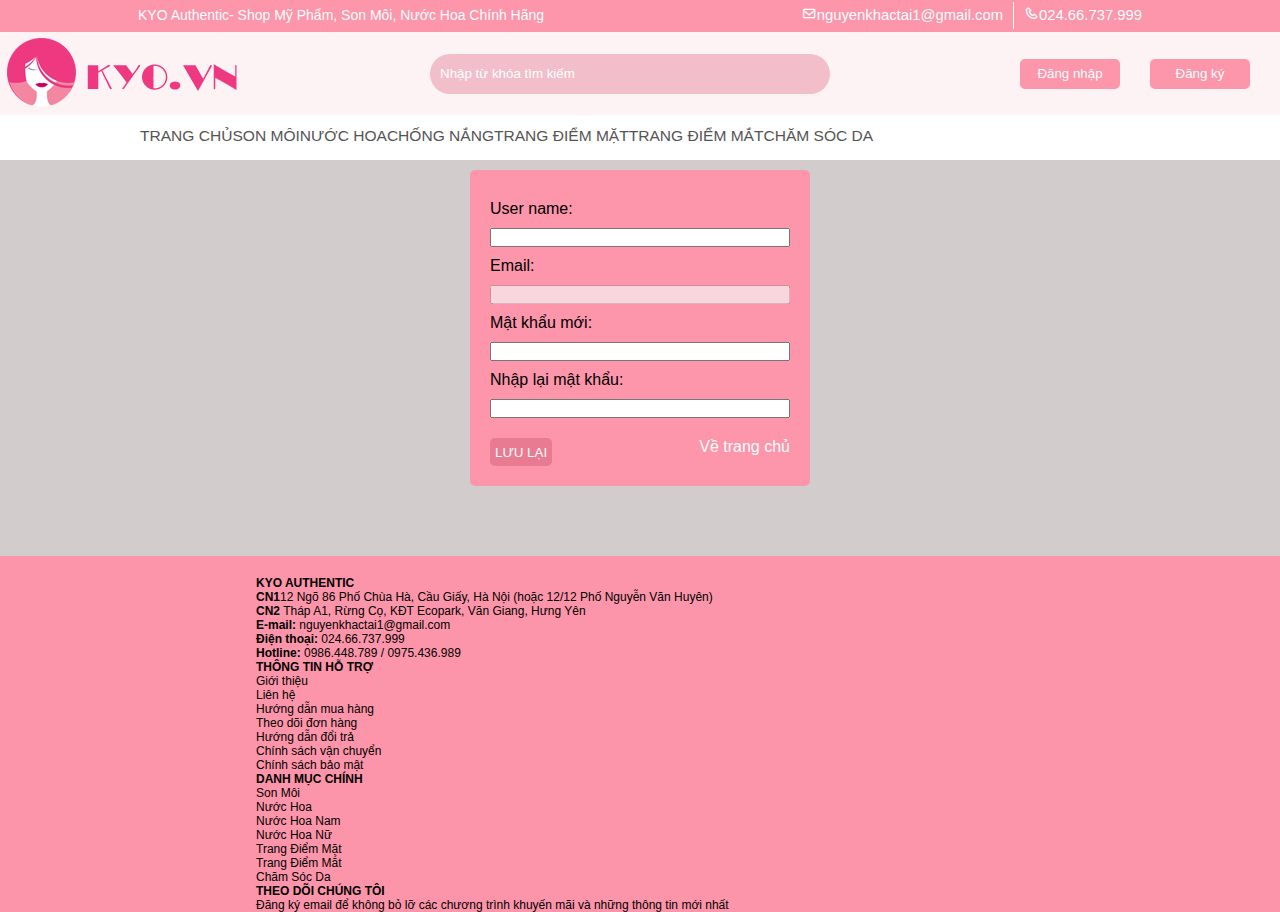
<file: html/profile-user.html>
<!DOCTYPE html>
<html lang="en">
  <head>
    <meta charset="UTF-8" />
    <meta name="viewport" content="width=device-width, initial-scale=1.0" />
    <title>Thông tin cá nhân</title>
    <link
      href="https://cdn.jsdelivr.net/npm/bootstrap@5.3.0/dist/css/bootstrap.min.css"
      rel="stylesheet"
      integrity="sha384-9ndCyUaIbzAi2FUVXJi0CjmCapSmO7SnpJef0486qhLnuZ2cdeRhO02iuK6FUUVM"
      crossorigin="anonymous"
    />
    <script
      src="https://cdn.jsdelivr.net/npm/bootstrap@5.3.0/dist/js/bootstrap.bundle.min.js"
      integrity="sha384-geWF76RCwLtnZ8qwWowPQNguL3RmwHVBC9FhGdlKrxdiJJigb/j/68SIy3Te4Bkz"
      crossorigin="anonymous"
    ></script>
    <link
      rel="stylesheet"
      href="https://cdnjs.cloudflare.com/ajax/libs/font-awesome/6.4.0/css/all.min.css"
      integrity="sha512-iecdLmaskl7CVkqkXNQ/ZH/XLlvWZOJyj7Yy7tcenmpD1ypASozpmT/E0iPtmFIB46ZmdtAc9eNBvH0H/ZpiBw=="
      crossorigin="anonymous"
      referrerpolicy="no-referrer"
    />

    <link
      href="https://unpkg.com/boxicons@2.1.4/css/boxicons.min.css"
      rel="stylesheet"
    />
    <link rel="stylesheet" href="../css/main.css" />
    <link rel="stylesheet" href="../css/profile-user.css" />
  </head>

  <body>
    <header class="header">
      <!-- top -->
      <div class="header-moving">
        <div class="header-wrapper-top">
          <div class="header-top">
            <div class="header-top__left">
              <p>KYO Authentic- Shop Mỹ Phẩm, Son Môi, Nước Hoa Chính Hãng</p>
            </div>
            <div class="header-top__right">
              <ul class="header-contact">
                <li class="header-contact__email">
                  <a href="#">
                    <i class="bx bx-envelope"></i
                    ><span>nguyenkhactai1@gmail.com</span>
                  </a>
                </li>
                <li class="header-contact__phone">
                  <a href="#"
                    ><i class="bx bx-phone"></i><span>024.66.737.999</span></a
                  >
                </li>
              </ul>
            </div>
          </div>
        </div>
        <!-- main -->
        <div class="header-wapper-main">
          <div class="container">
            <div class="header-main__left">
              <a href="/index.html"><img src="../img/logo-kyo.png" alt="" /></a>
            </div>

            <div class="header-main__mid">
              <div class="input-search">
                <input
                  type="text"
                  id="search-value"
                  placeholder="Nhập từ khóa tìm kiếm"
                />
                <i class="fa-solid fa-magnifying-glass fa-xl"></i>
              </div>
            </div>
            <div class="header-main__right">
              <div class="user-account">
                <div class="account-username">
                  <a href="./html/profile-user.html"><p id="username"></p></a>
                </div>

                <div class="cart">
                  <a href="./html/cart.html"
                    ><i
                      class="bx bx-cart"
                      style="color: #fd95aa; font-size: 35px"
                    ></i
                  ></a>
                </div>

                <button class="login">
                  <a href="../html/login.html">Đăng nhập</a>
                </button>
                <button class="register">
                  <a href="../html/signup.html" id="signup">Đăng ký</a>
                </button>
                <div class="user-management">
                  <a href="./html/user-management.html"
                    ><i class="management fa-solid fa-house fa-xl"></i
                  ></a>
                </div>
                <div class="logout">
                  <a href=""
                    ><i
                      class="logout-user fa-solid fa-right-from-bracket fa-xl"
                    ></i
                  ></a>
                </div>
              </div>
            </div>
          </div>
        </div>
        <!-- bottom -->
        <div class="header-wapper-bottom">
          <div class="header-bottom">
            <div class="container">
              <ul class="navbar">
                <li>
                  <a href="/index.html"
                    ><i class="fa-solid fa-house"></i><span>TRANG CHỦ</span></a
                  >
                </li>
                <li><a href="#lipstick">SON MÔI</a></li>
                <li><a href="#perfume">NƯỚC HOA</a></li>
                <li><a href="#sunscreen">CHỐNG NẮNG</a></li>
                <li><a href="#facemakeup">TRANG ĐIỂM MẶT</a></li>
                <li><a href="#eyemakeup">TRANG ĐIỂM MẮT</a></li>
                <li><a href="#skincare">CHĂM SÓC DA</a></li>
              </ul>
            </div>
          </div>
        </div>
      </div>
    </header>
    <div class="form-save">
      <form id="handleSave">
        <label>User name:</label>
        <input type="text" class="username" />

        <label>Email:</label>
        <input type="email" class="email" disabled />

        <label>Mật khẩu mới:</label>
        <input type="password" class="password" />

        <label> Nhập lại mật khẩu:</label>
        <input type="password" class="confirmPassword" />

        <div class="save">
          <button id="btn-form">LƯU LẠI</button>
          <a href="../index.html" id="homePage"
            >Về trang chủ <i class="fa-solid fa-house"></i
          ></a>
        </div>
      </form>
    </div>
    <footer id="footer">
      <div class="gap-footer"></div>
      <div class="row row-mall">
        <div class="col medium-3 small-12 large-3">
          <div class="col-inner">
            <p><strong>KYO AUTHENTIC</strong></p>
            <div class="text-footer">
              <p>
                <strong>CN1</strong
                ><span
                  >12 Ngõ 86 Phố Chùa Hà, Cầu Giấy, Hà Nội (hoặc 12/12 Phố
                  Nguyễn Văn Huyên)</span
                >
              </p>
              <p>
                <strong>CN2</strong
                ><span>
                  Tháp A1, Rừng Cọ, KĐT Ecopark, Văn Giang, Hưng Yên</span
                >
              </p>

              <p>
                <strong>E-mail: </strong><span>nguyenkhactai1@gmail.com</span>
              </p>
              <p><strong>Điện thoại: </strong><span>024.66.737.999</span></p>
              <p>
                <strong>Hotline: </strong
                ><span>0986.448.789 / 0975.436.989</span>
              </p>
            </div>
          </div>
        </div>
        <div class="col medium-3 small-12 large-3">
          <div class="col-inner">
            <p><strong>THÔNG TIN HỖ TRỢ</strong></p>
            <div class="text-footer">
              <p>
                <span>Giới thiệu</span>
              </p>
              <p>
                <span>Liên hệ</span>
              </p>
              <p>
                <span>Hướng dẫn mua hàng</span>
              </p>
              <p>
                <span>Theo dõi đơn hàng</span>
              </p>
              <p>
                <span>Hướng dẫn đổi trả</span>
              </p>
              <p>
                <span>Chính sách vận chuyển</span>
              </p>
              <p>
                <span>Chính sách bảo mật</span>
              </p>
            </div>
          </div>
        </div>
        <div class="col medium-3 small-12 large-3">
          <div class="col-inner">
            <p><strong>DANH MỤC CHÍNH</strong></p>
            <div class="text-footer">
              <p>
                <span>Son Môi</span>
              </p>
              <p>
                <span>Nước Hoa</span>
              </p>
              <p>
                <span>Nước Hoa Nam</span>
              </p>
              <p>
                <span>Nước Hoa Nữ</span>
              </p>
              <p>
                <span>Trang Điểm Mặt</span>
              </p>
              <p>
                <span>Trang Điểm Mắt</span>
              </p>
              <p>
                <span>Chăm Sóc Da</span>
              </p>
            </div>
          </div>
        </div>
        <div class="col medium-3 small-12 large-3">
          <div class="col-inner">
            <p><strong>THEO DÕI CHÚNG TÔI</strong></p>
            <div class="text-footer">
              <p>
                <span
                  >Đăng ký email để không bỏ lỡ các chương trình khuyến mãi và
                  những thông tin mới nhất</span
                >
              </p>
              <div class="social-media-footer">
                <i class="fa-brands fa-facebook fa-2xl"></i>
                <i class="fa-brands fa-square-instagram fa-2xl"></i>
                <i class="fa-solid fa-envelope fa-2xl"></i>
                <i class="fa-brands fa-linkedin fa-2xl"></i>
                <i class="fa-brands fa-youtube fa-2xl"></i>
              </div>
            </div>
          </div>
        </div>
      </div>
    </footer>
    <script src="../js/header.js"></script>
    <script src="../js/profile-user.js"></script>
  </body>
</html>
</file>
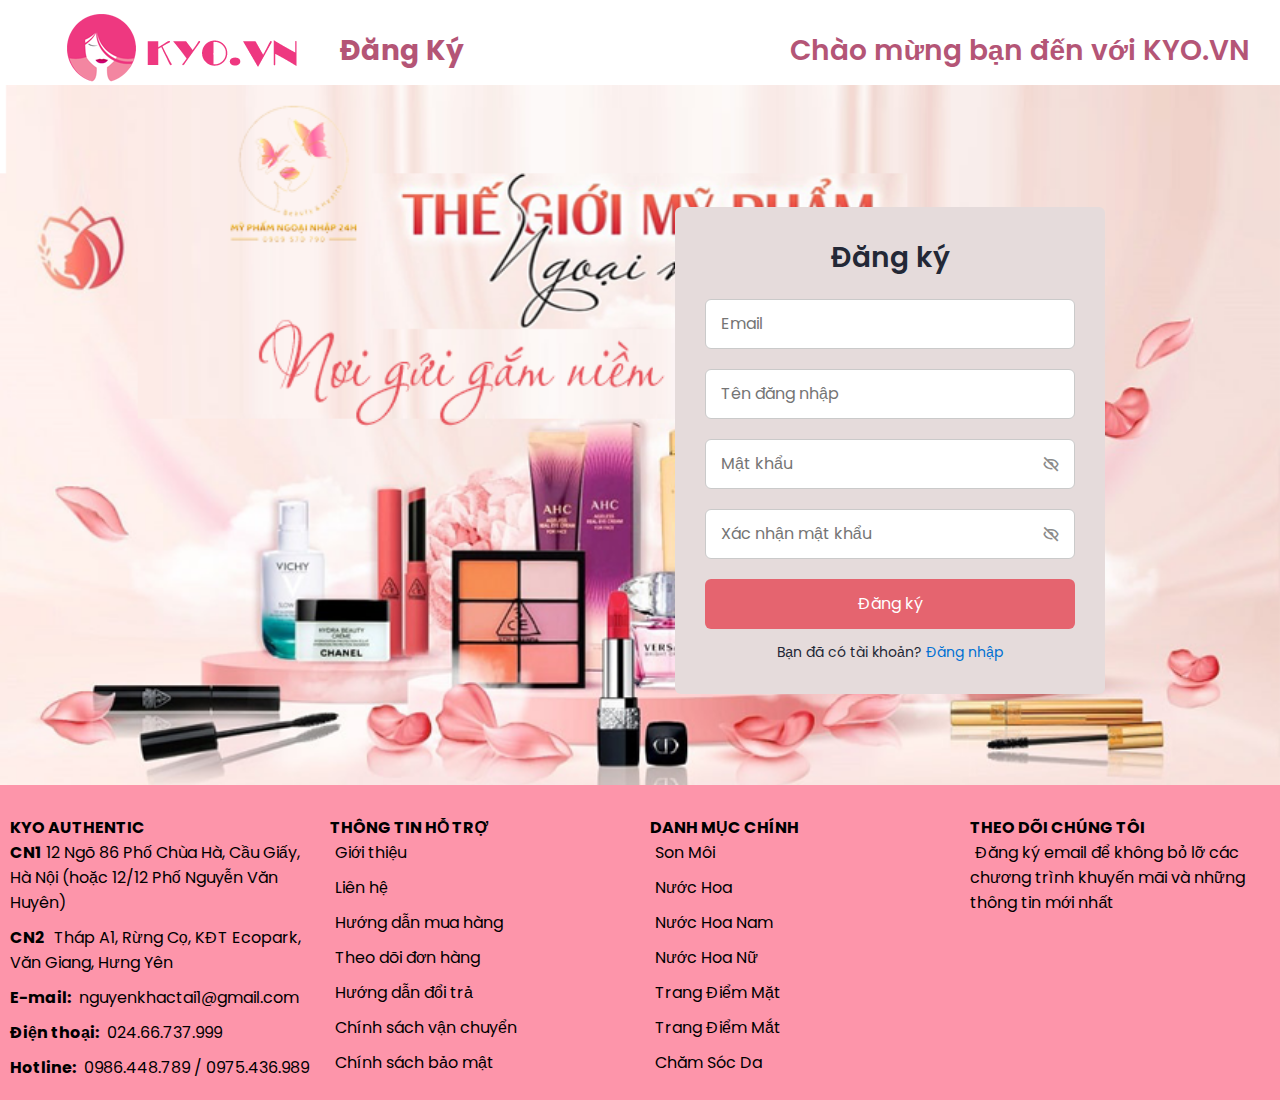
<file: html/signup.html>
<!DOCTYPE html>
<html lang="en">
  <head>
    <meta charset="UTF-8" />
    <meta http-equiv="X-UA-Compatible" content="IE=edge" />
    <meta name="viewport" content="width=device-width, initial-scale=1.0" />
    <title>Đăng ký</title>

    <link rel="stylesheet" href="../css/login.css" />

    <link
      href="https://unpkg.com/boxicons@2.1.2/css/boxicons.min.css"
      rel="stylesheet"
    />
    <link
      rel="stylesheet"
      href="https://cdnjs.cloudflare.com/ajax/libs/font-awesome/6.4.0/css/all.min.css"
      integrity="sha512-iecdLmaskl7CVkqkXNQ/ZH/XLlvWZOJyj7Yy7tcenmpD1ypASozpmT/E0iPtmFIB46ZmdtAc9eNBvH0H/ZpiBw=="
      crossorigin="anonymous"
      referrerpolicy="no-referrer"
    />
  </head>
  <body>
    <header id="header">
      <div class="header-left">
        <div class="header-img">
          <a href="/index.html"><img src="../img/logo-kyo.png" alt="" /></a>
        </div>
        <div class="header-login">
          <h4>Đăng Ký</h4>
        </div>
      </div>

      <div class="header-right">
        <div class="header-content"><p>Chào mừng bạn đến với KYO.VN</p></div>
      </div>
    </header>
    <section class="container">
      <form id="form-signup" class="form login" action="../html/login.html">
        <div class="form-content">
          <header>Đăng ký</header>
          <div class="field input-field">
            <input
              type="email"
              id="emailInput"
              placeholder="Email"
              class="input"
              required
            />
          </div>
          <p class="error" id="error-email"></p>
          <div class="field input-field">
            <input
              type="text"
              id="usernameInput"
              placeholder="Tên đăng nhập"
              class="input"
              required
            />
          </div>
          <p class="error" id="error-usernameInput"></p>

          <div class="field input-field">
            <input
              type="password"
              id="passwordInput"
              placeholder="Mật khẩu"
              class="password"
              required
            />
            <i class="bx bx-hide eye-icon"></i>
          </div>
          <p class="error" id="error-password"></p>
          <div class="field input-field">
            <input
              type="password"
              id="confirmPasswordInput"
              placeholder="Xác nhận mật khẩu"
              class="password"
              required
            />
            <i class="bx bx-hide eye-icon"></i>
          </div>
          <p class="error" id="error-confirmPassword"></p>

          <div class="field button-field">
            <button>Đăng ký</button>
          </div>

          <div class="form-link">
            <span
              >Bạn đã có tài khoản?
              <a href="./login.html" class="link signup-link"
                >Đăng nhập</a
              ></span
            >
          </div>
        </div>
      </form>
    </section>
    <!-- footer -->
    <footer id="footer">
      <div class="gap-footer"></div>
      <div class="row row-mall">
        <div class="col medium-3 small-12 large-3">
          <div class="col-inner">
            <p><strong>KYO AUTHENTIC</strong></p>
            <div class="text-footer">
              <p>
                <strong>CN1</strong
                ><span
                  >12 Ngõ 86 Phố Chùa Hà, Cầu Giấy, Hà Nội (hoặc 12/12 Phố
                  Nguyễn Văn Huyên)</span
                >
              </p>
              <p>
                <strong>CN2</strong
                ><span>
                  Tháp A1, Rừng Cọ, KĐT Ecopark, Văn Giang, Hưng Yên</span
                >
              </p>

              <p>
                <strong>E-mail: </strong><span>nguyenkhactai1@gmail.com</span>
              </p>
              <p><strong>Điện thoại: </strong><span>024.66.737.999</span></p>
              <p>
                <strong>Hotline: </strong
                ><span>0986.448.789 / 0975.436.989</span>
              </p>
            </div>
          </div>
        </div>
        <div class="col medium-3 small-12 large-3">
          <div class="col-inner">
            <p><strong>THÔNG TIN HỖ TRỢ</strong></p>
            <div class="text-footer">
              <p>
                <span>Giới thiệu</span>
              </p>
              <p>
                <span>Liên hệ</span>
              </p>
              <p>
                <span>Hướng dẫn mua hàng</span>
              </p>
              <p>
                <span>Theo dõi đơn hàng</span>
              </p>
              <p>
                <span>Hướng dẫn đổi trả</span>
              </p>
              <p>
                <span>Chính sách vận chuyển</span>
              </p>
              <p>
                <span>Chính sách bảo mật</span>
              </p>
            </div>
          </div>
        </div>
        <div class="col medium-3 small-12 large-3">
          <div class="col-inner">
            <p><strong>DANH MỤC CHÍNH</strong></p>
            <div class="text-footer">
              <p>
                <span>Son Môi</span>
              </p>
              <p>
                <span>Nước Hoa</span>
              </p>
              <p>
                <span>Nước Hoa Nam</span>
              </p>
              <p>
                <span>Nước Hoa Nữ</span>
              </p>
              <p>
                <span>Trang Điểm Mặt</span>
              </p>
              <p>
                <span>Trang Điểm Mắt</span>
              </p>
              <p>
                <span>Chăm Sóc Da</span>
              </p>
            </div>
          </div>
        </div>
        <div class="col medium-3 small-12 large-3">
          <div class="col-inner">
            <p><strong>THEO DÕI CHÚNG TÔI</strong></p>
            <div class="text-footer">
              <p>
                <span
                  >Đăng ký email để không bỏ lỡ các chương trình khuyến mãi và
                  những thông tin mới nhất</span
                >
              </p>
              <div class="social-media-footer">
                <i class="fa-brands fa-facebook fa-2xl"></i>
                <i class="fa-brands fa-square-instagram fa-2xl"></i>
                <i class="fa-solid fa-envelope fa-2xl"></i>
                <i class="fa-brands fa-linkedin fa-2xl"></i>
                <i class="fa-brands fa-youtube fa-2xl"></i>
              </div>
            </div>
          </div>
        </div>
      </div>
    </footer>
    <!-- end footer -->
    <!-- JavaScript -->
    <script src="../js/signup.js"></script>
  </body>
</html>
</file>
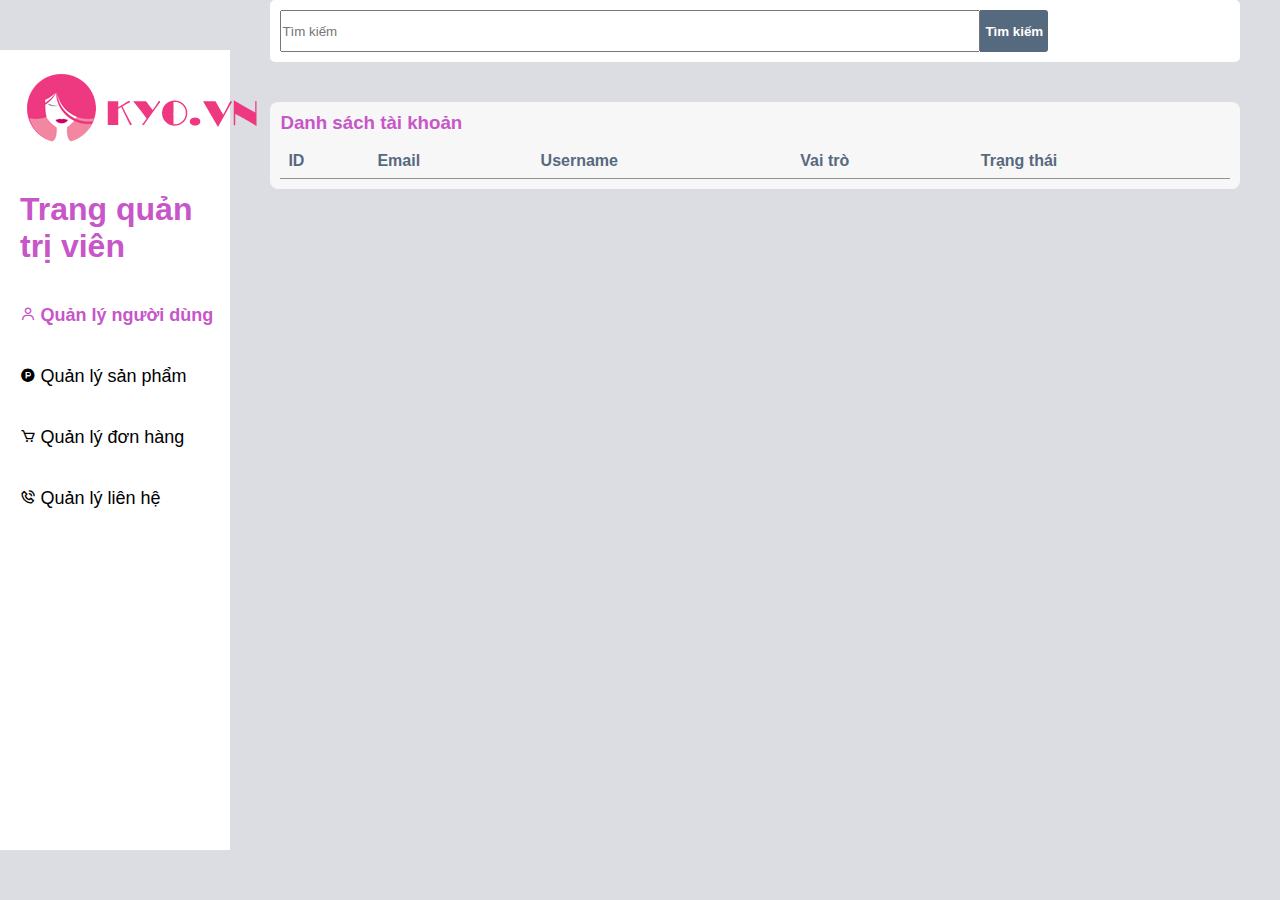
<file: html/user-management.html>
<!DOCTYPE html>
<html lang="en">
  <head>
    <meta charset="UTF-8" />
    <meta name="viewport" content="width=device-width, initial-scale=1.0" />
    <title>Quản lý người dùng</title>
    <link
      href="https://unpkg.com/boxicons@2.1.4/css/boxicons.min.css"
      rel="stylesheet"
    />
    <link
      rel="stylesheet"
      href="https://cdnjs.cloudflare.com/ajax/libs/font-awesome/6.4.0/css/all.min.css"
      integrity="sha512-iecdLmaskl7CVkqkXNQ/ZH/XLlvWZOJyj7Yy7tcenmpD1ypASozpmT/E0iPtmFIB46ZmdtAc9eNBvH0H/ZpiBw=="
      crossorigin="anonymous"
      referrerpolicy="no-referrer"
    />
    <link rel="stylesheet" href="../css/user-management.css" />
  </head>
  <body>
    <div class="container">
      <aside id="layout-menu">
        <div class="header-main__left">
          <a href="/index.html"><img src="../img/logo-kyo.png" alt="" /></a>
        </div>
        <div class="menu-top">
          <h1>Trang quản trị viên</h1>
        </div>
        <div class="menu-main">
          <div class="management active">
            <i class="bx bx-user"></i>
            <a href="user-management.html">Quản lý người dùng</a>
          </div>
          <div class="management">
            <i class="bx bxl-product-hunt"></i>
            <a href="product-management.html">Quản lý sản phẩm</a>
          </div>
          <div class="management">
            <i class="bx bx-cart"></i>
            <a href="order-management.html">Quản lý đơn hàng</a>
          </div>
          <div class="management">
            <i class="bx bx-phone-call"></i> <a href="">Quản lý liên hệ</a>
          </div>
        </div>
        <a href="./user-management.html"></a>
      </aside>
      <a href="/index.html"></a>
      <!-- navbar -->
      <div class="layout-page">
        <div class="layout-navbar">
          <div class="layout-navbar__main">
            <div class="search-group">
              <input type="text" placeholder="Tìm kiếm" id="input-search" />
              <button class="btn-search" onclick="handleSearch()">
                Tìm kiếm
              </button>
            </div>
            <div class="user-account">
              <div class="account-username">
                <p id="username"></p>
              </div>
              <div class="logout">
                <a href=""
                  ><i
                    class="logout-user fa-solid fa-right-from-bracket fa-xl"
                  ></i
                ></a>
              </div>
            </div>
          </div>
          <!-- table -->
          <div class="wapper">
            <h3>Danh sách tài khoản</h3>
            <table>
              <thead>
                <tr>
                  <th>ID</th>
                  <th>Email</th>
                  <th>Username</th>
                  <th>Vai trò</th>
                  <th>Trạng thái</th>
                  <!-- <th>Hành động</th> -->
                </tr>
              </thead>
              <tbody>
                <tr>
                  <td>1</td>
                  <td>nguyenkhactai</td>
                  <td>nguyenkhactai@gmail.com</td>
                  <td>Khách hàng</td>
                  <td>Active</td>
                  <td><button class="edit">Sửa</button></td>
                </tr>
                <tr>
                  <td>1</td>
                  <td>nguyenkhactai</td>
                  <td>nguyenkhactai@gmail.com</td>
                  <td>Khách hàng</td>
                  <td>Active</td>
                  <td>
                    <button onclick="handleEdit()" class="edit">Sửa</button>
                  </td>
                </tr>
                <tr>
                  <td>1</td>
                  <td>nguyenkhactai</td>
                  <td>nguyenkhactai@gmail.com</td>
                  <td>Khách hàng</td>
                  <td>Active</td>
                  <td><button class="edit">Sửa</button></td>
                </tr>
              </tbody>
            </table>
            <!-- end table -->
          </div>
        </div>
      </div>
      <!-- End navbar -->
    </div>
    <script src="../js/user.management.js"></script>
  </body>
</html>
</file>
<file: css/main.css>
* {
  box-sizing: border-box;
  margin: 0;
  padding: 0;
  font-family: "Roboto Condensed", sans-serif;
}
.header-wrapper-top {
  width: 100%;
  background-color: #fd95ab;
}

.header-top {
  height: 32px;
  display: flex;
  justify-content: space-between;
  font-size: 14px;
  line-height: 27px;
  color: white;
  padding: 2px 10px;

  width: 80%;
  margin: 0 auto;
}

.header-contact {
  display: flex;
  text-align: center;
}
.header-contact a {
  text-decoration: none;
  color: white;
  font-size: 14.824px;
}
.header-contact span {
}
.header-contact li {
  list-style: none;
}
.header-contact__email {
  margin-right: 10px;
  border-right: 1px solid white;
  padding-right: 5px;
}
.header-contact__email a {
  margin-right: 5px;
}
.header-wapper-main {
  background-color: #fdf3f5;
}

.header-wapper-main .container {
  height: 83px;
  align-items: center;
  justify-content: space-between;
  display: flex;
}
.header-moving {
  position: fixed;
  z-index: 1;
  width: 100%;
}

#main {
  padding-top: 160px;
}
.header-bottom {
  width: 80%;
  margin: 0 auto;
}
.header-main__mid {
  margin-left: 10px;
}

.input-search {
  position: relative;
}
.input-search input {
  width: 400px;
  border-radius: 20px;
  border: none;
  height: 40px;
  background-color: #f2bec9;
  outline: none;
  color: rgb(255, 255, 255);
  padding: 0 10px;
}
.input-search input::placeholder {
  color: white;
}
.input-search i {
  position: absolute;
  right: 8px;
  top: 10px;
  color: #cb97a3;
}
.fa-xl {
  margin-top: 9px;
}
.user-management {
  padding-top: 15px;
}

.management {
  color: #fd95aa;
  display: none;
}
.user-account {
  display: flex;
  gap: 10px;
}
.account-username {
  padding-top: 15px;
}
.username {
  font-weight: bold;
}
.cart {
  margin-top: 7px;
  display: none;
}
.login,
.register {
  background-color: #fd95ab;
  border: none;
  border-radius: 5px;
  width: 100px;
  height: 30px;
  margin: 10px;
  color: white;
  transition: background-color 0.3s ease;
}

.login a,
.register a {
  color: white;
}
.login:hover,
.register:hover {
  background-color: #d95773;
}
.logout {
  padding-top: 15px;
}
.logout-user {
  display: none;
}
.logout i {
  color: #fd95aa;
}
.header-wapper-bottom {
  height: 45px;
  background-color: white;
}
/* #main {
  margin-top: 130px;
} */
/* End header */
/* Navbar */
.navbar {
  display: flex;
  list-style: none;
  font-size: 15.552px;
  padding: 12px;
}
.navbar a {
  text-decoration: none;
  color: #545454;
  transition: color 0.3s ease;
}
.navbar a:hover {
  color: #fd95ab;
  font-weight: bold;
}
.carousel-item img {
  height: 600px;
  background-size: cover;
}
/* end navbar */
/* Section content */
.gap {
  height: 30px;
  background-color: #ececec;
}
.section-content {
  background-color: #ececec;
}
.section-main {
  width: 1133px;
  margin: 0 auto;
}
.product-title {
  text-align: center;

  width: 1133px;
  margin: 0 auto;
  height: 60px;
}
.product-title span {
  color: #ee3880;
  padding: 10px;
}
.product-item {
  background-color: white;
  border-radius: 5px;
  padding: 0 5px 20px 5px;
  position: relative;
  transition: background-color 1s ease;
  width: 212px;
}
.product-item:hover {
  background-color: #fd95ab;
  cursor: pointer;
}
.product-top {
}
.product-top img {
  width: 100%;
  height: 212px;
}

.product-name {
  font-size: 15.552px;
  font-weight: bold;
}
a {
  text-decoration: none;
  color: black;
}
.product-price span {
  color: #d60000;
  font-weight: 700;
}
.add-to-cart-button {
  background-color: #ee3880;
  color: white;
  font-weight: 500;
  text-transform: uppercase;
  padding: 5px;
  border: none;
  border-radius: 5px;
  font-size: 12.4416px;
  transition: transform 0.3s;
}
.add-to-cart-button a {
  color: white;
}
.add-to-cart-button:hover {
  background-color: #d53172;
  transform: translateY(-3px);
}

#products > * {
  padding: 10px;
}
/* end Section-content */

#section-blog {
  width: 100%;
  background: linear-gradient(to right, #febd8e, #fc8bb2);
}
.blog {
  height: 100%;
  display: flex;
}
.blog-content {
  width: 1140px;
  height: 100%;
  margin: 50px auto;
}

.title-content {
  width: 1140px;
  height: 50px;
  display: flex;
  justify-content: center;
  align-items: center;
}
.title-content h3 {
}
.title-content span {
  color: white;
  border: 1px solid rgb(107, 98, 98);
  padding: 10px 10px;
}

.img-blog {
  position: relative;
}
.img-blog img {
  object-fit: cover;
  width: 300px;
  height: 255px;
}
.img-blog__content {
  position: absolute;
  bottom: 10px;
  text-align: center;
}
.img-blog__content p {
  color: white;
  font-weight: bold;
  font-size: 12px;
}
.img-blog__content button {
  padding: 3px 20px;
  background-color: rgba(255, 255, 255, 0.5);
  border: 2px solid white;
  color: white;
  transition: background-color 0.3s ease;
}
.img-blog__content button:hover {
  background-color: #d53172;
  border: 2px solid #d53172;
}
#footer {
  background-color: #fd95aa;
}
.gap-footer {
  height: 20px;
}
.row-mall {
  width: 60%;
  margin: 0 auto;
}
.img-blog > * {
  padding: 10px 0;
}
.col-inner {
  font-size: 12px;
}
</file>
<file: css/cart.css>
* {
  box-sizing: border-box;
  margin: 0;
  padding: 0;
}
#main {
  background-color: #ececec;
  padding: 40px;
}
.historyOrder {
  cursor: pointer;
}
.container-cart {
  display: flex;
}
.row {
  padding: 20px;
}
.img {
  display: flex;
}
.img img {
  width: 74px;
  height: 74px;
}
.btn-delete {
  background-color: #d95773;
  border-radius: 5px;
  color: #fdf3f5;
  border: none;
  width: 50px;
  height: 30px;
  font-family: system-ui, -apple-system, BlinkMacSystemFont, "Segoe UI", Roboto,
    Oxygen, Ubuntu, Cantarell, "Open Sans", "Helvetica Neue", sans-serif;
}
.new-price {
  color: #d07b8c;
  font-weight: bold;
}
.img p {
  display: inline-block;
}
.quantity-cout {
  display: flex;
  border-radius: 3px;
  background-color: grey;
  width: 100px;
  align-items: center;

  justify-content: space-between;
}
.quantity-cout input {
  width: 60px;
  height: 39px;
  text-align: center;
}
.btn-quantity {
  width: 20px;
  height: 39px;
}
.btn-quantity:hover {
  background-color: grey;
}

.delete-product {
  width: 40px;
  text-align: center;
}
.delete-product:hover {
  cursor: pointer;
  color: #ee3880;
}
.cart-sidebar {
  padding: 10px;
  margin-top: 65px;
}
.cart-sidebar td {
  padding: 10px 30px;
}
.btn-pay {
  width: 400px;
  height: 42px;
  background-color: #ee3880;
  border: none;
  color: white;
}
.btn-pay:hover {
  background-color: #df3579;
}
</file>
<file: css/history-order-user.css>
.table-history {
  width: 80%;

  margin: 0 auto;
}
.toggle-table {
  display: none;
}
</file>
<file: css/checkout.css>
h1 {
  text-align: center;
  color: #d95773;
}
.mid-content {
  display: flex;
  justify-content: center;
  gap: 100px;
  padding-top: 30px;
  background-color: #fdf3f5;
  padding-bottom: 30px;
}
input {
  width: 500px;
  margin-bottom: 20px;
}
button {
  background-color: #d95773;
  border-radius: 5px;
  color: #fdf3f5;
  border: none;
  width: 100px;
  height: 30px;
  font-family: system-ui, -apple-system, BlinkMacSystemFont, "Segoe UI", Roboto,
    Oxygen, Ubuntu, Cantarell, "Open Sans", "Helvetica Neue", sans-serif;
}
#printPrice {
  color: #d95773;
}
.transport {
  display: flex;
}
.transport p {
  margin-right: 10px;
}
.total-price p {
  margin-right: 10px;
}
.total-price {
  display: flex;
}
.btn-order {
  margin-top: 12px;
}
.done-bill {
  margin: 0 auto;
  width: 50%;
  text-align: center;

  margin-bottom: 20px;
}
.img img {
  width: 100px;
}
.btn-back button {
  background-color: #d95773;
  border-radius: 5px;
  color: #fdf3f5;
  border: none;
  width: 150px;
  height: 30px;
  font-family: system-ui, -apple-system, BlinkMacSystemFont, "Segoe UI", Roboto,
    Oxygen, Ubuntu, Cantarell, "Open Sans", "Helvetica Neue", sans-serif;
  margin-bottom: 20px;
}
.btn-back button a {
  text-decoration: none;
  color: white;
}
.done-bill {
  display: none;
}
</file>
<file: css/login.css>
@import url("https://fonts.googleapis.com/css2?family=Poppins:wght@300;400;500;600&display=swap");

* {
  margin: 0;
  padding: 0;
  box-sizing: border-box;
  font-family: "Poppins", sans-serif;
}
#header {
  background-color: white;
  height: 85px;
  display: flex;
  justify-content: space-between;
  padding: 10px 30px;
}
.header-left {
  display: flex;
  gap: 30px;
  padding: 0 30px;
}
.header-login {
  padding-top: 20px;
}
.header-login h4 {
  color: #b45576;
}
.header-content {
  padding-top: 20px;
}
.header-content p {
  color: #b45576;
}
.container {
  height: 700px;
  width: 100%;
  display: flex;
  align-items: center;
  justify-content: center;
  background-image: url("../img/blackpink.webp");
  column-gap: 30px;
  background-size: cover;
  background-position: 60% 70%;
}
.container img {
  width: 100%;
  object-fit: cover;
}
.form {
  position: absolute;
  max-width: 430px;
  width: 100%;
  padding: 30px;
  border-radius: 6px;
  background: #e5dbdb;
  margin-top: 30px;
  margin-left: 500px;
}
.form:hover {
  background-color: #b45576;
  transition: background-color 0.5s ease;
}

header {
  font-size: 28px;
  font-weight: 600;
  color: #232836;
  text-align: center;
}
form {
  margin-top: 30px;
}
.form .field {
  position: relative;
  height: 50px;
  width: 100%;
  margin-top: 20px;
  border-radius: 6px;
}
.field input,
.field button {
  height: 100%;
  width: 100%;
  border: none;
  font-size: 16px;
  font-weight: 400;
  border-radius: 6px;
}
.field input {
  outline: none;
  padding: 0 15px;
  border: 1px solid#CACACA;
}
.field input:focus {
  border-bottom-width: 2px;
}
.eye-icon {
  position: absolute;
  top: 50%;
  right: 10px;
  transform: translateY(-50%);
  font-size: 18px;
  color: #8b8b8b;
  cursor: pointer;
  padding: 5px;
}
.field button {
  color: #fff;
  background-color: #e5646f;
  transition: all 0.3s ease;
  cursor: pointer;
}
.field button:hover {
  background-color: #e5646f;
}
.form-link {
  text-align: center;
  margin-top: 10px;
}
.form-link span,
.form-link a {
  font-size: 14px;
  font-weight: 400;
  color: #232836;
}
.form a {
  color: #0171d3;
  text-decoration: none;
}
.form-content a:hover {
  text-decoration: underline;
}
/* footer */
#footer {
  background-color: #fd95aa;
}

.gap-footer {
  height: 20px;
}

.row-mall {
  display: flex;
  justify-content: space-between;
}

.col {
  flex-basis: 25%;
}

.col-inner {
  padding: 10px;
}

.text-footer p {
  margin-bottom: 10px;
}

.text-footer strong {
  font-weight: bold;
}

.text-footer span {
  margin-left: 5px;
}

.social-media-footer {
  margin-top: 10px;
}

.fa-brands,
.fa-solid {
  margin-right: 5px;
}

.fa-2xl {
  font-size: 24px;
}
.error {
  color: rgb(255, 255, 255);
  font-weight: 700;
  margin: 5px 0;
}

/* endfooter */
/* .line {
  position: relative;
  height: 1px;
  width: 100%;
  margin: 36px 0;
  background-color: #d4d4d4;
}
.line::before {
  content: "Or";
  position: absolute;
  top: 50%;
  left: 50%;
  transform: translate(-50%, -50%);
  background-color: #fff;
  color: #8b8b8b;
  padding: 0 15px;
}
.media-options a {
  display: flex;
  align-items: center;
  justify-content: center;
}
a.facebook {
  color: #fff;
  background-color: #ce9c7b;
}
a.facebook:hover {
  background-color: #b46e40;
}
a.facebook .facebook-icon {
  height: 28px;
  width: 28px;
  color: #0171d3;
  font-size: 20px;
  border-radius: 50%;
  display: flex;
  align-items: center;
  justify-content: center;
  background-color: #fff;
}
.facebook-icon,
img.google-img {
  position: absolute;
  top: 50%;
  left: 15px;
  transform: translateY(-50%);
}
img.google-img {
  height: 20px;
  width: 20px;
  object-fit: cover;
}
a.google {
  border: 1px solid #cacaca;
}
a.google span {
  font-weight: 500;
  opacity: 0.6;
  color: #232836;
} */
</file>
<file: css/order-management.css>
* {
  box-sizing: border-box;
  margin: 0;
  padding: 0;
}
/* Menu */
body {
  font-family: sans-serif;
}

.container {
  background-color: #dcdce3;
  display: flex;
  justify-content: space-between;
  align-items: center;
}
.header-main__left {
  padding-top: 20px;
}
.menu-top {
  margin: 40px 0;
}
.menu-top h1 {
  color: #c756c8;
}
#layout-menu {
  width: 18%;
  background-color: white;
  height: 800px;
  padding-left: 20px;
}
#layout-menu a {
  text-decoration: none;
  color: inherit;
  font-size: 18px;
}
.user-account {
  display: flex;
  margin-right: 60px;
  gap: 20px;
  align-items: center;
}
.active {
  color: #c756c8;
  font-weight: 500;
  font-weight: bold;
}
.management {
  margin-bottom: 40px;
}
.management:hover {
  color: #c756c8;
}
.search-group {
  display: flex;
}
.menu-main {
  display: flex;
  flex-direction: column;
}
/* End menu */
/* layout-page */
.layout-page {
  /* background-color: rgb(116, 69, 69); */
  width: 100%;
  height: 100vh;
  padding: 0 40px;
}
.layout-navbar input {
  width: 700px;

  outline: none;
}
.layout-navbar__main {
  background-color: white;
  height: 62px;
  display: flex;
  justify-content: space-between;
  padding: 10px;
  margin-bottom: 40px;
  border-radius: 5px;
}
.btn-search {
  padding: 0 5px;
  background-color: #566a7f;
  border: none;
  border-radius: 0 3px 3px 0;
  color: white;
  font-weight: bold;
  cursor: pointer;
}
.search-group {
  display: flex;
}
.admin {
  align-items: center;
  display: flex;
  gap: 10px;
}
.btn-logout {
  padding: 10px;
  background-color: rgb(172, 13, 13);
  color: white;
  border: none;
  border-radius: 3px;
}

.btn-add {
  background-color: rgb(41, 186, 235);
  border: none;
  padding: 0 10px;
  border-radius: 3px;
}
/* table */
.wapper {
  background-color: rgb(247, 247, 247);
  border-radius: 8px;
  padding: 10px;
}
.wapper h3 {
  color: #c756c8;
}

table {
  text-align: left;
  margin-top: 10px;
  width: 100%;
  border-collapse: collapse;
}

th,
td {
  padding: 8px;
}

table td {
  border-bottom: 1px solid #c6c2c2;
  color: #91969c;
}

th {
  border-bottom: 1px solid #939292;
  color: #566a7f;
}
.edit {
  padding: 5px;
  background-color: rgb(73, 211, 73);
  border: none;
  padding: 10px 15px;
}
.detail {
  padding: 5px;
  background-color: rgb(101, 151, 227);
  border: none;
  padding: 10px 15px;
}
.delete {
  padding: 5px;
  background-color: rgb(210, 61, 61);
  border: none;
  padding: 10px 15px;
}

/* end table */
/* end layout-page */
</file>
<file: css/product-detail.css>
* {
  padding: 0;
  margin: 0;
  box-sizing: border-box;
}
.detail-product__wrapper {
  background-color: #f4f4f4;
  padding-top: 20px;
  display: flex;
  gap: 20px;
}
#carouselExampleFade {
  width: 600px;
}

.select-option__product {
  padding-top: 30px;
}
.product-shopping {
  max-width: max-content;
  height: 330px;
  font-size: 13px;
  padding: 10px;
  border: 1px solid rgb(214, 214, 214);
  width: 300px;
  border-radius: 4px;
}
.user-block {
  width: 200px;
  height: 330px;
  font-size: 20px;

  border: 1px solid rgb(214, 214, 214);
  width: 300px;
  border-radius: 4px;
}
.user-block p {
  color: red;
}
.last-price {
  text-decoration: line-through;
}
.new-price {
  color: red;
  font-weight: bold;
}
.store-near {
  display: flex;
}
.stocking {
  color: rgb(193, 104, 119);
}
.quantity {
  display: flex;
}
.quantity input {
  width: 40px;
  height: 20px;
}
.btn-shopping button {
  width: 200px;
  height: 30px;
  margin-bottom: 10px;
  border: none;
  background-color: #fd95ab;
  border-radius: 4px;
  color: white;
}
.btn-shopping button:hover {
  background-color: #c96379;
}
</file>
<file: css/product-management.css>
* {
  box-sizing: border-box;
  margin: 0;
  padding: 0;
}
/* Menu */
body {
  font-family: sans-serif;
}
.container {
  /* background-color: #dcdce3; */
  display: flex;
  justify-content: space-between;
  align-items: center;
}
.header-main__left {
  padding-top: 20px;
}
.menu-top {
  margin: 40px 0;
}
.menu-top h1 {
  color: #c756c8;
}
#layout-menu {
  width: 18%;
  background-color: white;
  height: 800px;
  padding-left: 20px;
}
#layout-menu a {
  text-decoration: none;
  color: inherit;
  font-size: 18px;
}
.active {
  color: #c756c8;
  font-weight: 500;
  font-weight: bold;
}
.management {
  margin-bottom: 40px;
}
.user-account {
  display: flex;
  margin-right: 60px;
  gap: 20px;
  align-items: center;
}
.management:hover {
  color: #c756c8;
}
.search-group {
  display: flex;
}
.menu-main {
  display: flex;
  flex-direction: column;
}
/* End menu */
/* layout-page */
.layout-page {
  /* background-color: rgb(116, 69, 69); */
  width: 100%;
  height: 100vh;
  padding: 0 40px;
}
.layout-navbar input {
  width: 700px;

  outline: none;
}
.layout-navbar__main {
  background-color: white;
  height: 62px;
  display: flex;
  justify-content: space-between;
  padding: 10px;
  margin-bottom: 40px;
  border-radius: 5px;
}
.btn-search {
  padding: 0 5px;
  background-color: #566a7f;
  border: none;
  border-radius: 0 3px 3px 0;
  color: white;
  font-weight: bold;
  cursor: pointer;
}
.search-group {
  display: flex;
}
.admin {
  align-items: center;
  display: flex;
  gap: 10px;
}
.btn-logout {
  padding: 10px;
  background-color: rgb(172, 13, 13);
  color: white;
  border: none;
  border-radius: 3px;
}

.btn-add {
  background-color: rgb(41, 186, 235);
  border: none;
  padding: 0 10px;
  border-radius: 3px;
  color: white;
  font-weight: bold;
  cursor: pointer;
}
.btn-add a {
  text-decoration: none;
}
/* table */
.wapper {
  background-color: rgb(247, 247, 247);
  border-radius: 8px;
  padding: 10px;
}
.wapper h3 {
  color: #c756c8;
}

table {
  text-align: left;
  margin-top: 10px;
  width: 100%;
  border-collapse: collapse;
}
.head-product tr,
th:nth-child(2) {
  width: 200px;
}
.head-product tr,
th:nth-child(3) {
  width: 200px;
}
.head-product tr,
th:nth-child(4) {
  width: 200px;
}
td img {
  width: 100%;
}
th,
td {
  padding: 8px;
}

table td {
  border-bottom: 1px solid #c6c2c2;
  color: #91969c;
}

th {
  border-bottom: 1px solid #939292;
  color: #566a7f;
}
.edit {
  padding: 5px;
  background-color: rgb(73, 211, 73);
  border: none;
  padding: 10px 15px;
  border-radius: 5px;
  cursor: pointer;
  color: white;
  font-weight: bold;
}
.detail {
  padding: 5px;
  background-color: rgb(101, 151, 227);
  border: none;
  padding: 10px 15px;
}
.delete {
  padding: 5px;
  background-color: rgb(210, 61, 61);
  border: none;
  padding: 10px 15px;
  border-radius: 5px;
  cursor: pointer;
  color: white;
  font-weight: bold;
}

.productInput {
  top: 0;
  bottom: 0;
  right: 0;
  left: 0;
  position: fixed;
  background-color: rgba(0, 0, 0, 0.553);
  display: none;
}

.toggle {
  display: block !important;
}

.productInput .modal-container {
  width: 500px;
  background-color: white;
  border-radius: 8px;
  padding: 30px;
  margin: 12% auto;
}
.modal-container input {
  outline: none;
  padding: 5px;
  width: 300px;
}

/* end table */
/* end layout-page */
</file>
<file: css/profile-user.css>
.form-save {
  background-color: #d3cccc;
  padding-top: 170px;
  padding-bottom: 70px;
}
form {
  background-color: #fd95ab;
  width: max-content;
  margin: 0 auto;
  padding: 20px;
  border-radius: 5px;
}

form * {
  display: block;
  margin-top: 10px;
}
form input {
  width: 300px;
  outline: none;
}
.save {
  display: flex;
  justify-content: space-between;
}
.save a {
  color: white;
}
#btn-form {
  background-color: #e87a92;
  color: white;
  border: none;
  padding: 5px;
  border-radius: 5px;
}
</file>
<file: css/user-management.css>
* {
  box-sizing: border-box;
  margin: 0;
  padding: 0;
}
/* Menu */
body {
  font-family: sans-serif;
}
.container {
  background-color: #dcdce3;
  display: flex;
  justify-content: space-between;
  align-items: center;
}
.header-main__left {
  padding-top: 20px;
}
.menu-top {
  margin: 40px 0;
}
.menu-top h1 {
  color: #c756c8;
}
#layout-menu {
  width: 18%;
  background-color: white;
  height: 800px;
  padding-left: 20px;
}
#layout-menu a {
  text-decoration: none;
  color: inherit;
  font-size: 18px;
}
.active {
  color: #c756c8;
  font-weight: 500;
  font-weight: bold;
}
.management {
  margin-bottom: 40px;
}
.user-account {
  display: flex;
  margin-right: 60px;
  gap: 20px;
  align-items: center;
}
.management:hover {
  color: #c756c8;
}

.menu-main {
  display: flex;
  flex-direction: column;
}
/* End menu */
/* layout-page */
.layout-page {
  /* background-color: rgb(116, 69, 69); */
  width: 100%;
  height: 100vh;
  padding: 0 40px;
}
.layout-navbar input {
  width: 700px;

  outline: none;
}
.layout-navbar__main {
  background-color: white;
  height: 62px;
  display: flex;
  justify-content: space-between;
  padding: 10px;
  margin-bottom: 40px;
  border-radius: 5px;
}
.btn-search {
  padding: 0 5px;
  background-color: #566a7f;
  border: none;
  border-radius: 0 3px 3px 0;
  cursor: pointer;
  color: white;
  font-weight: bold;
}
.search-group {
  display: flex;
}
.admin {
  align-items: center;
  display: flex;
  gap: 10px;
}
.btn-logout {
  padding: 10px;
  background-color: rgb(172, 13, 13);
  color: white;
  border: none;
  border-radius: 3px;
}

.btn-add {
  background-color: rgb(41, 186, 235);
  border: none;
  padding: 0 10px;
  border-radius: 3px;
}
/* table */
.wapper {
  background-color: rgb(247, 247, 247);
  border-radius: 8px;
  padding: 10px;
}
.wapper h3 {
  color: #c756c8;
}

table {
  text-align: left;
  margin-top: 10px;
  width: 100%;
  border-collapse: collapse;
}

th,
td {
  padding: 8px;
}

table td {
  border-bottom: 1px solid #c6c2c2;
  color: #91969c;
}

th {
  border-bottom: 1px solid #939292;
  color: #566a7f;
}
.detail {
  padding: 5px;
  background-color: rgb(101, 151, 227);
  border: none;
  padding: 10px 15px;
}
.edit {
  padding: 5px;
  background-color: rgb(73, 211, 73);
  border: none;
  padding: 10px 15px;
}
.delete {
  padding: 5px;
  background-color: rgb(210, 61, 61);
  border: none;
  padding: 10px 15px;
}
.btnStatus {
  border-radius: 4px;
  border: none;
  padding: 5px 10px;
  color: white;
  cursor: pointer;
}

/* end table */
/* end layout-page */
</file>
